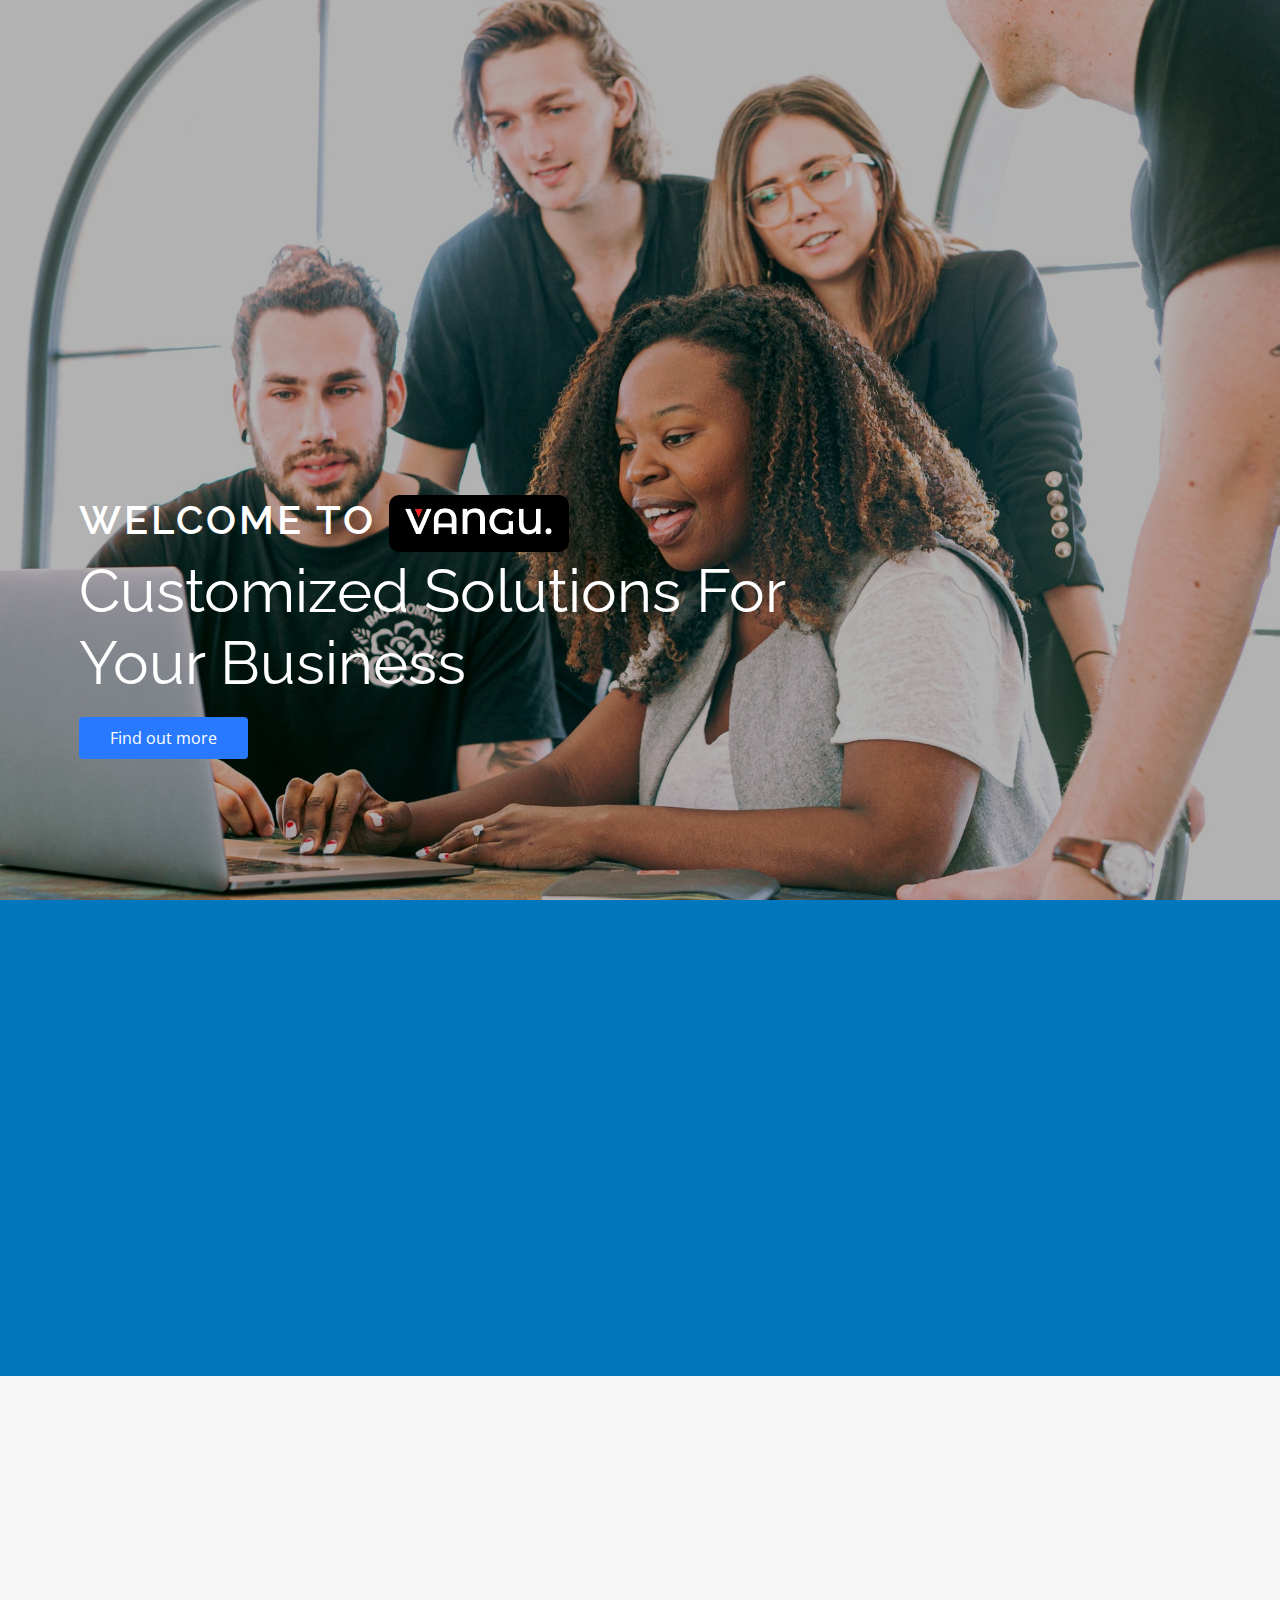
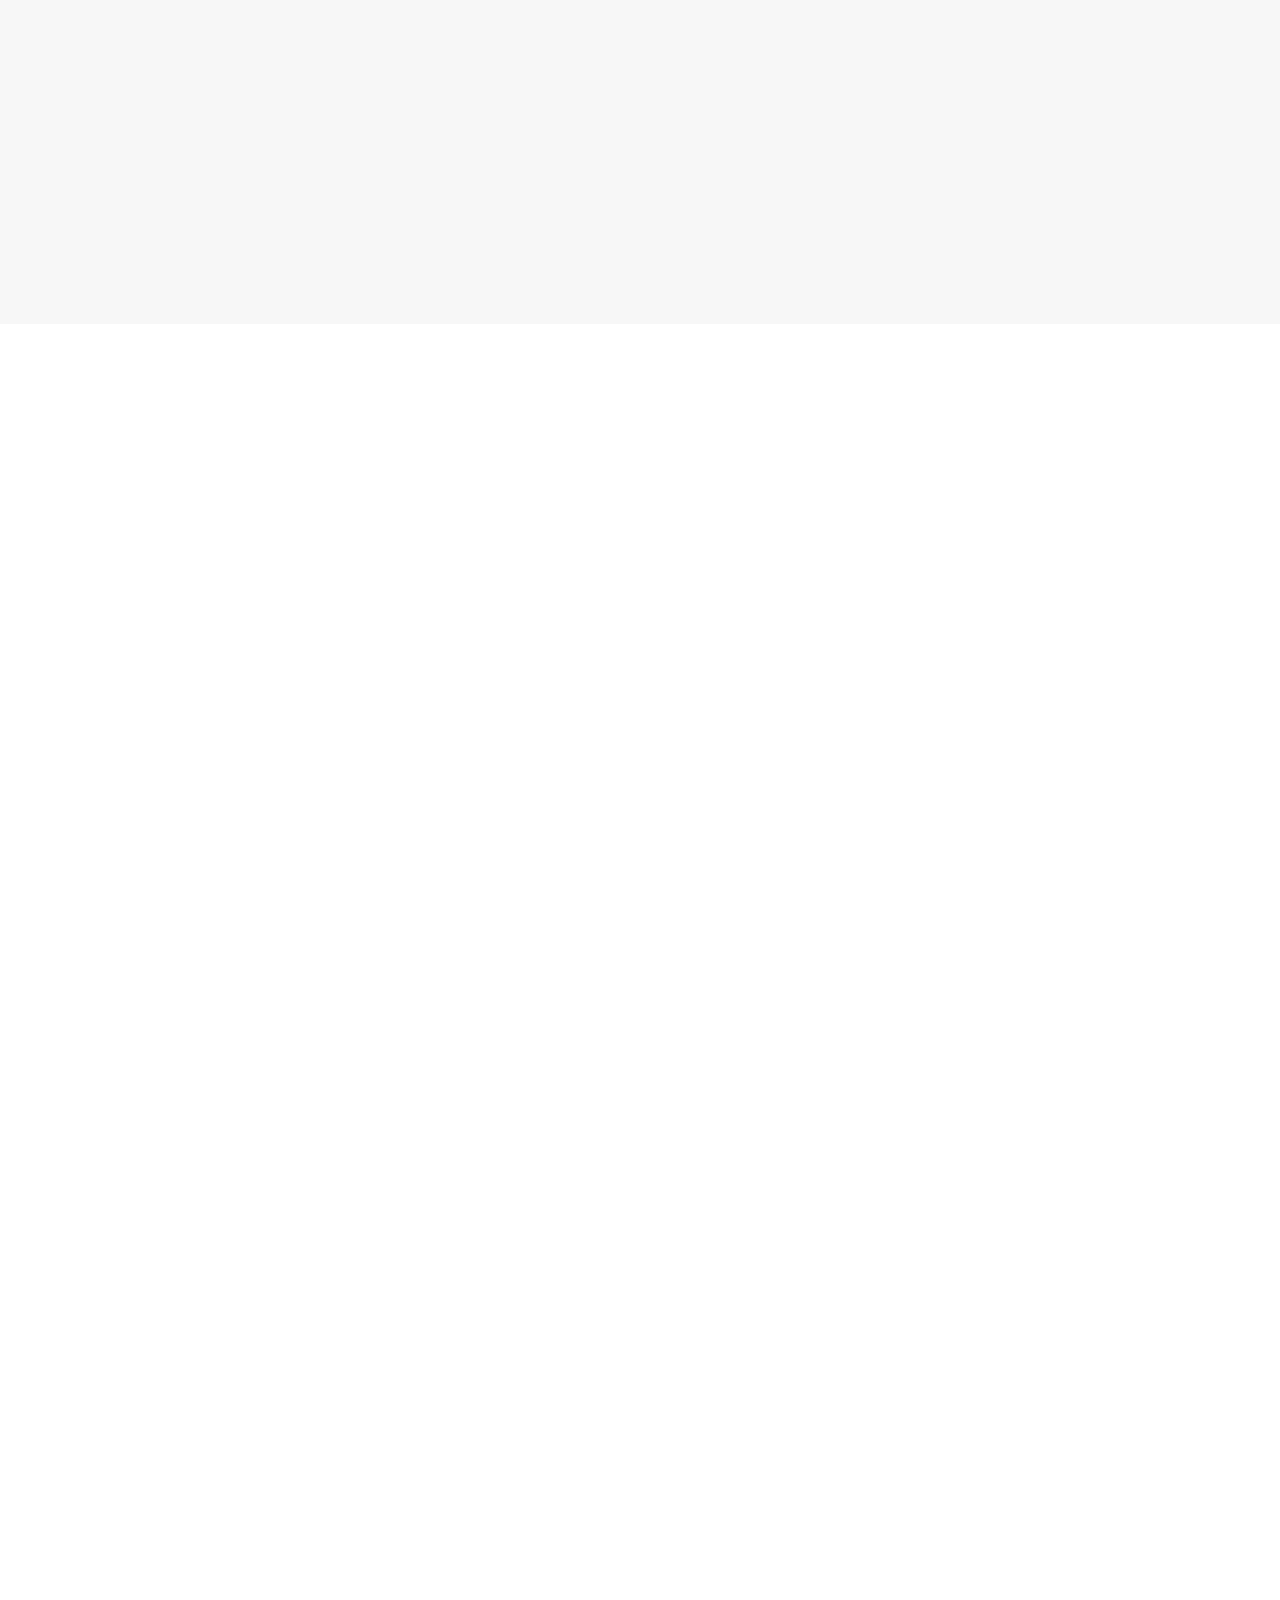
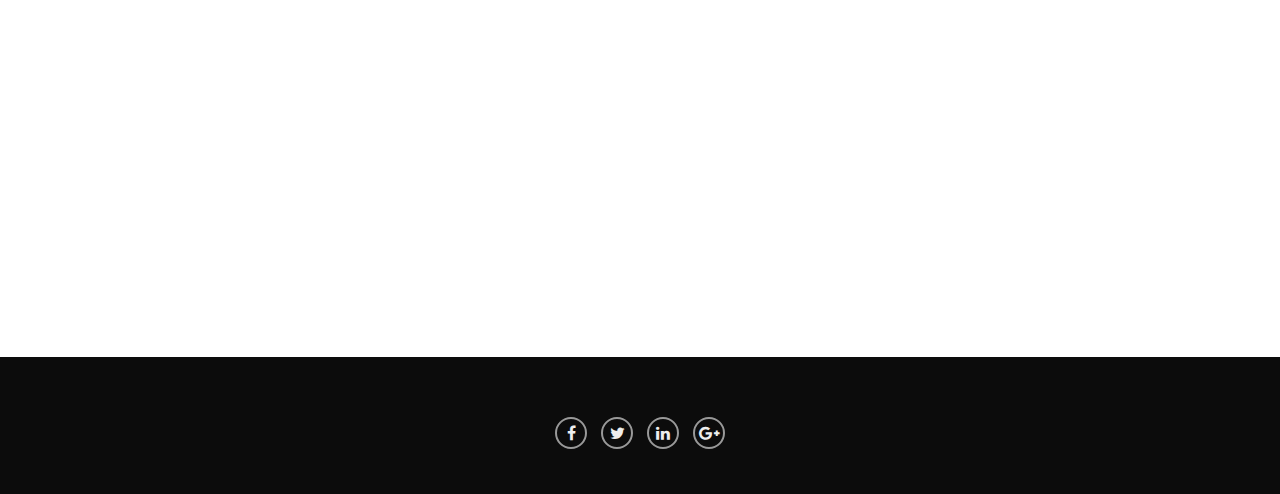
<file: landing/index.html>
<!DOCTYPE html>
<html lang="en" style="scroll-behavior: smooth;">

<head>
  <meta charset="UTF-8">
  <meta name="viewport" content="width=device-width, initial-scale=1.0">
  <meta http-equiv="X-UA-Compatible" content="ie=edge">

  <!-- Bootstrap 4 CSS -->
  <link rel="stylesheet" href="css/bootstrap.min.css">

  <!-- Fancybox CSS -->
  <link rel="stylesheet" href="plugins/jquery.fancybox.min.css">

  <!-- FontAwesome 4 CSS -->
  <link rel="stylesheet" href="https://cdnjs.cloudflare.com/ajax/libs/font-awesome/4.7.0/css/font-awesome.min.css">

  <!-- Animate CSS -->
  <link rel="stylesheet" href="plugins/animate.css">

  <!-- My Styles -->
  <link rel="stylesheet" href="css/landing-style.css">

  <!-- Fonts -->
  <link href="https://fonts.googleapis.com/css?family=Roboto+Condensed&display=swap" rel="stylesheet">

  <!-- Favicon -->
  <link rel="apple-touch-icon" sizes="57x57" href="icons/apple-icon-57x57.png">
  <link rel="apple-touch-icon" sizes="60x60" href="icons/apple-icon-60x60.png">
  <link rel="apple-touch-icon" sizes="72x72" href="icons/apple-icon-72x72.png">
  <link rel="apple-touch-icon" sizes="76x76" href="icons/apple-icon-76x76.png">
  <link rel="apple-touch-icon" sizes="114x114" href="icons/apple-icon-114x114.png">
  <link rel="apple-touch-icon" sizes="120x120" href="icons/apple-icon-120x120.png">
  <link rel="apple-touch-icon" sizes="144x144" href="icons/apple-icon-144x144.png">
  <link rel="apple-touch-icon" sizes="152x152" href="icons/apple-icon-152x152.png">
  <link rel="apple-touch-icon" sizes="180x180" href="icons/apple-icon-180x180.png">
  <link rel="icon" type="image/png" sizes="192x192" href="icons/android-icon-192x192.png">
  <link rel="icon" type="image/png" sizes="32x32" href="icons/favicon-32x32.png">
  <link rel="icon" type="image/png" sizes="96x96" href="icons/favicon-96x96.png">
  <link rel="icon" type="image/png" sizes="16x16" href="icons/favicon-16x16.png">
  <link rel="manifest" href="icons/manifest.json">
  <meta name="msapplication-TileColor" content="#ffffff">
  <meta name="msapplication-TileImage" content="/ms-icon-144x144.png">
  <meta name="theme-color" content="#ffffff">

  <title>VANGU. - Customized Solutions For Your Business </title>
</head>

<body>

  <!-- Landing1 - Welcome -->
  <section class="landing1" id="Home">
    <div class="imagen">
      <div class="container">
        <div class="row">
          <div class="col-sm-12 col-md-6 welcome wow fadeInLeft" data-wow-duration="1s">
            <h2>WELCOME TO <img src="images/logo-vangu.png" alt="logo marca" class="logo"></h2>
          </div>
          <div class="col-12 col-md-8 titulo wow fadeInLeft" data-wow-duration="1.5s">
            <h1 class="font-weight-normal">Customized Solutions For Your Business</h1>
            <a class="btn btn-slide" href="#About">Find out more </a>
          </div>
        </div>
      </div>
    </div>
  </section>

  <!-- Landing2 - What is VANGU. -->
  <section class="landing2" id="About">
    <div class="fondo">
      <div class="container">
        <div class="row justify-content-center text-center">
          <div class="col-sm-12 col-md-8">
            <h2 class="text-white wow fadeInUp">We are a SAP global company</h2>
            <p class="my-4 wow fadeInUp">We will provide solutions in SAP technology, promoting innovation and achieving
              profitable
              results to our customers.</p>
            <p>
              <a href="../sitio_informativo/portfolio.html" class="btn btn-primary wow fadeInUp"
                data-wow-delay="0.5s">SEE OUR WORK</a>
            </p>
          </div>
        </div>
      </div>
    </div>
  </section>

  <!-- Landing3 - Services -->
  <section class="landing3" id="Services">
    <div class="fondo2">
      <div class="container">
        <div class="row flex-column-reverse flex-md-row align-items-center">
          <div class="col-md-6">
            <div class="row">
              <div class="col-sm-12 col-md-4 wow rollIn" data-wow-delay="1s">
                <div class="feature-wrap"> <i class="fa fa-desktop"></i>
                  <h2>Web Development</h2>
                </div>
              </div>
              <div class="col-sm-12 col-md-4 wow rollIn" data-wow-delay="0.5s">
                <div class="feature-wrap"> <i class="fa fa-cogs"></i>
                  <h2>App Development</h2>
                </div>
              </div>
              <div class="col-sm-12 col-md-4 wow rollIn">
                <div class="feature-wrap"> <i class="fa fa-rocket"></i>
                  <h2>Brand &amp; Identity</h2>
                </div>
              </div>
            </div>
          </div>
          <div class="col-md-6">
            <div class="container text-center servicios wow fadeInUp">
              <h3>Some of our Services</h3>
              <p>Building clean and reliable software is our priority. We pay huge attention to details during the
                process of implementation.</p>
              <p>We are capable of Creating the most beautiful websites with delightful UI/UX</p>
              <a href="../sitio_informativo/services.html" class="btn btn-primary wow  flipInX" data-wow-delay="1s">ALL
                OUR SERVICES</a>
            </div>
          </div>
        </div>
      </div>
    </div>
  </section>

  <!-- Landing4 - Portfolio -->
  <section class="our-work" id="Portfolio">
    <div class="container wow fadeInUp">
      <div class="row">
        <div class="col-md-4">
          <div class="recent-work-wrap"> <img class="img-responsive" src="images/item1.jpg" alt="proyecto1">
            <div class="overlay">
              <div class="recent-work-inner">
                <a class="preview" href="images/fullitem1.jpg" title="" data-fancybox><i class="fa fa-search"></i>
                  View</a>
              </div>
            </div>
          </div>
        </div>
        <div class="col-md-4">
          <div class="recent-work-wrap"> <img class="img-responsive" src="images/item2.jpg" alt="proyecto2">
            <div class="overlay">
              <div class="recent-work-inner">
                <a class="preview" href="images/fullitem2.jpg" rel="" data-fancybox><i class="fa fa-search"></i>
                  View</a>
              </div>
            </div>
          </div>
        </div>
        <div class="col-md-4">
          <div class="recent-work-wrap"> <img class="img-responsive" src="images/item3.jpg" alt="proyecto3">
            <div class="overlay">
              <div class="recent-work-inner">
                <a class="preview" href="images/fullitem3.jpg" rel="" data-fancybox><i class="fa fa-search"></i>
                  View</a>
              </div>
            </div>
          </div>
        </div>
      </div>
      <div class="container">
        <div class="row justify-content-center pt-5">
          <a href="../sitio_informativo/portfolio.html" class="btn btn-primary wow flipInX" data-wow-delay="1s">VIEW ALL
            PROJECTS</a>
        </div>
      </div>
    </div>
  </section>

  <!-- Landing5 - Testimonials -->
  <section id="testimonials" class="service-item">
    <div class="container">
      <div class="center text-white wow fadeInUp">
        <h2 class="text-white">What Our Clients Says</h2>
        <p class="lead">"A business absolutely dedicated to service will only have to worry about profits. They'll be
          embarrassingly big."</p>
      </div>
      <div class="row justify-content-center wow fadeInUp" data-wow-delay="0.3s">
        <div class="col-md-12 col-md-offset-1">
          <div class="row testimonials">
            <div class="col-sm-4 col-md-4">
              <blockquote>
                <p class="clients-words">"It's very practical, easy to use, dynamic. It made it easy for us to take
                  turns."</p>
                <span class="clients-name">- Robert Theo, Sprite</span> <img class="rounded-circle img-thumbnail"
                  src="images/client1.jpg" alt="cliente-avatar1">
              </blockquote>
            </div>
            <div class="col-sm-4 col-md-4">
              <blockquote>
                <p class="clients-words">"It allowed us to centralize our administrative management, unifying all the
                  operations inherent to our daily work"</p>
                <span class="clients-name">- Lisa Anthem, Barber Club</span> <img class="rounded-circle img-thumbnail"
                  src="images/client2.jpg" alt="cliente-avatar2">
              </blockquote>
            </div>
            <div class="col-sm-4 col-md-4">
              <blockquote>
                <p class="clients-words">"It's really a super friendly system and it's an excellent control panel for my
                  classrooms! Super recommended! Thank you!"</p>
                <span class="clients-name">- John Doe, Company</span> <img class="rounded-circle img-thumbnail"
                  src="images/client3.jpg" alt="cliente-avatar3">
              </blockquote>
            </div>
          </div>
        </div>
      </div>
    </div>
  </section>

  <!-- Landing6(4) - Contact -->
  <section class="landing4" id="Contact">
    <div class="fondo3">
      <div class="container">
        <div class="row justify-content-center text-center">
          <div class="col-sm-12 col-md-8 wow fadeInUp">
            <h2>Let's Get In Touch!</h2>
            <p class="my-4">Ready to start your next project with us? Give us a call or send us an email and we will get
              back to you as soon as possible!</p>
            <p>
              <a href="../sitio_informativo/contact.html" class="btn btn-primary wow fadeInUp"
                data-wow-delay="0.5s">CONTACT US</a>
            </p>
          </div>
        </div>
      </div>
    </div>
  </section>

  <!-- Footer -->
  <footer>
    <section id="footer">
      <div class="container">
        <div class="row justify-content-center">
          <div class="col-sm-6">
            <div class="follow-us">
              <a class="fa fa-facebook social-icon" href="#"></a>
              <a class="fa fa-twitter social-icon" href="#"></a>
              <a class="fa fa-linkedin social-icon" href="#"></a>
              <a class="fa fa-google-plus social-icon" href="#"></a>
            </div>
          </div>
        </div>
      </div>
    </section>
  </footer>

</body>

<!-- JQuery 3.4.1 js -->
<script src="js/jquery-3.4.1.slim.min.js"></script>
<!-- Popper js -->
<script src="js/popper.min.js"></script>
<!-- Bootstrap 4 js -->
<script src="js/bootstrap.min.js"></script>
<!-- Fancybox js -->
<script src="plugins/jquery.fancybox.min.js"></script>
<!-- Wow js -->
<script src="js/wow.min.js"></script>
<!-- Wow js init-->
<script>
  new WOW().init();
</script>

</html>
</file>
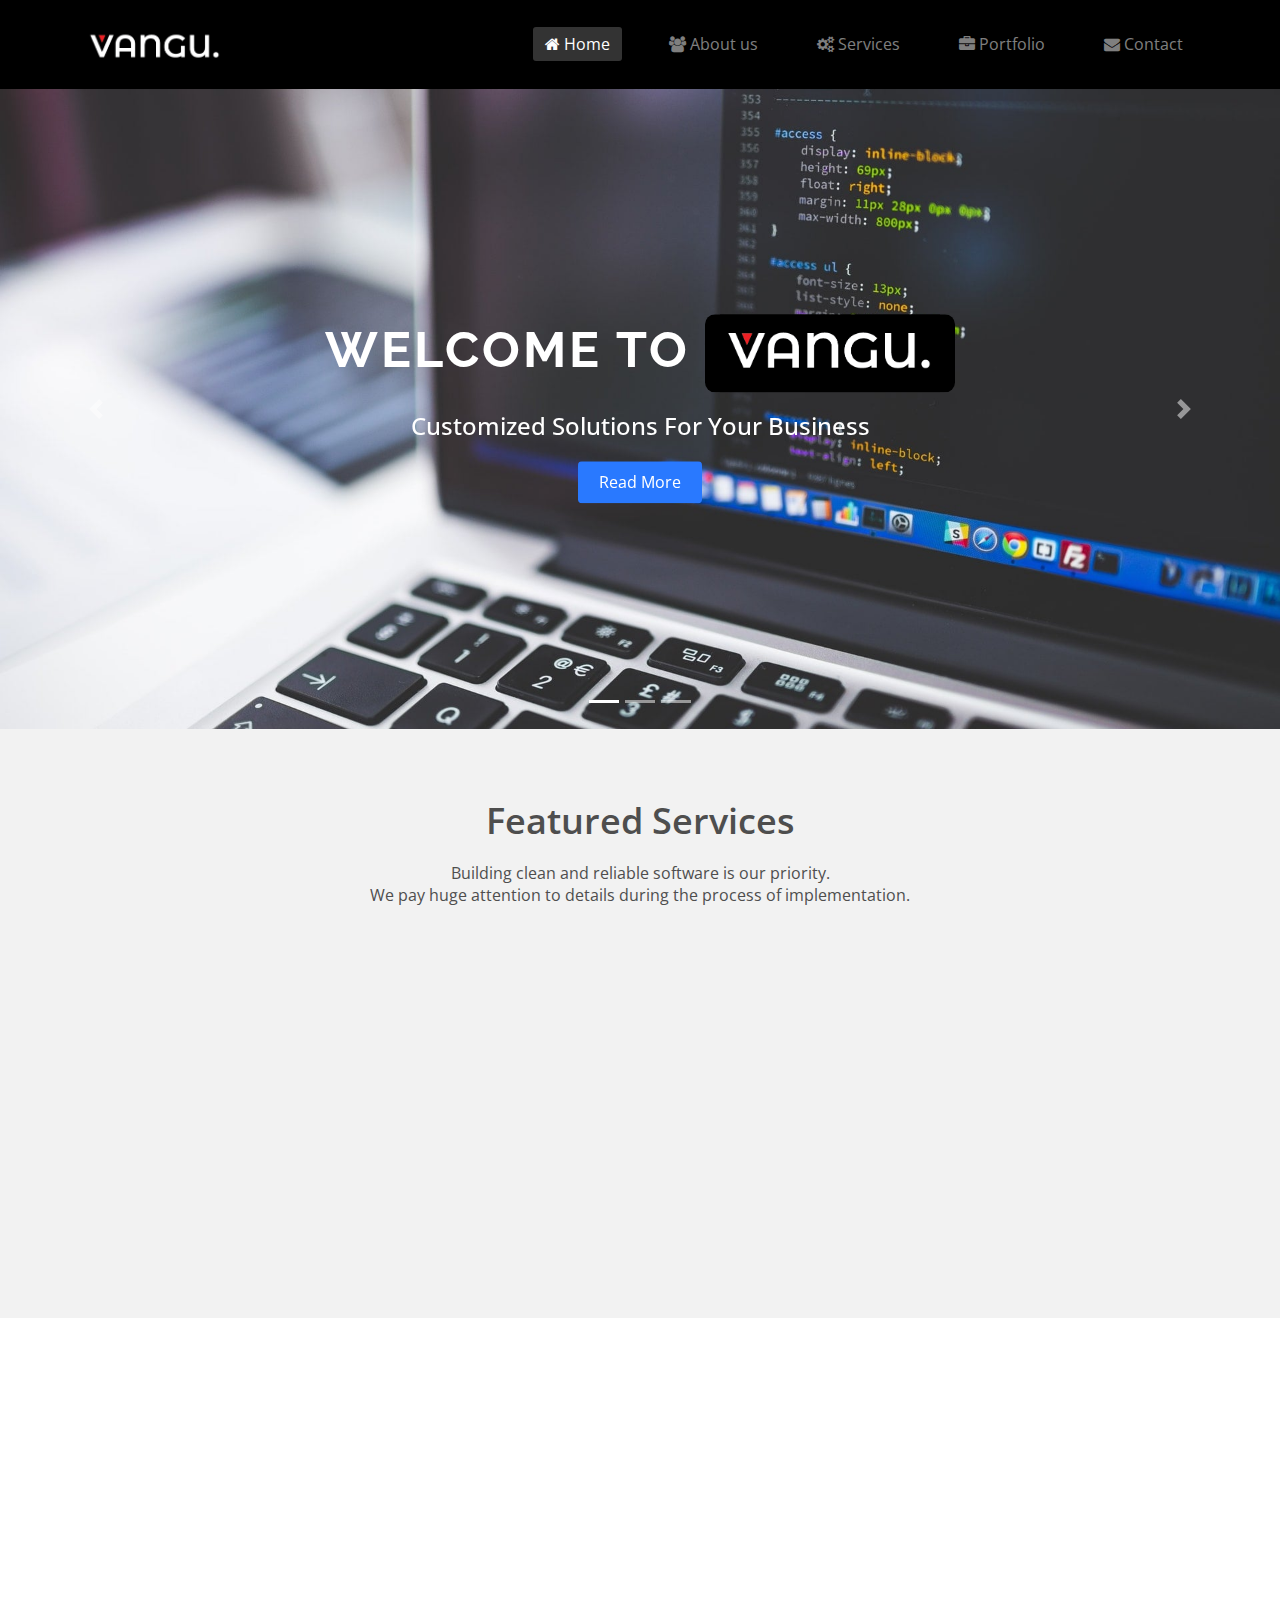
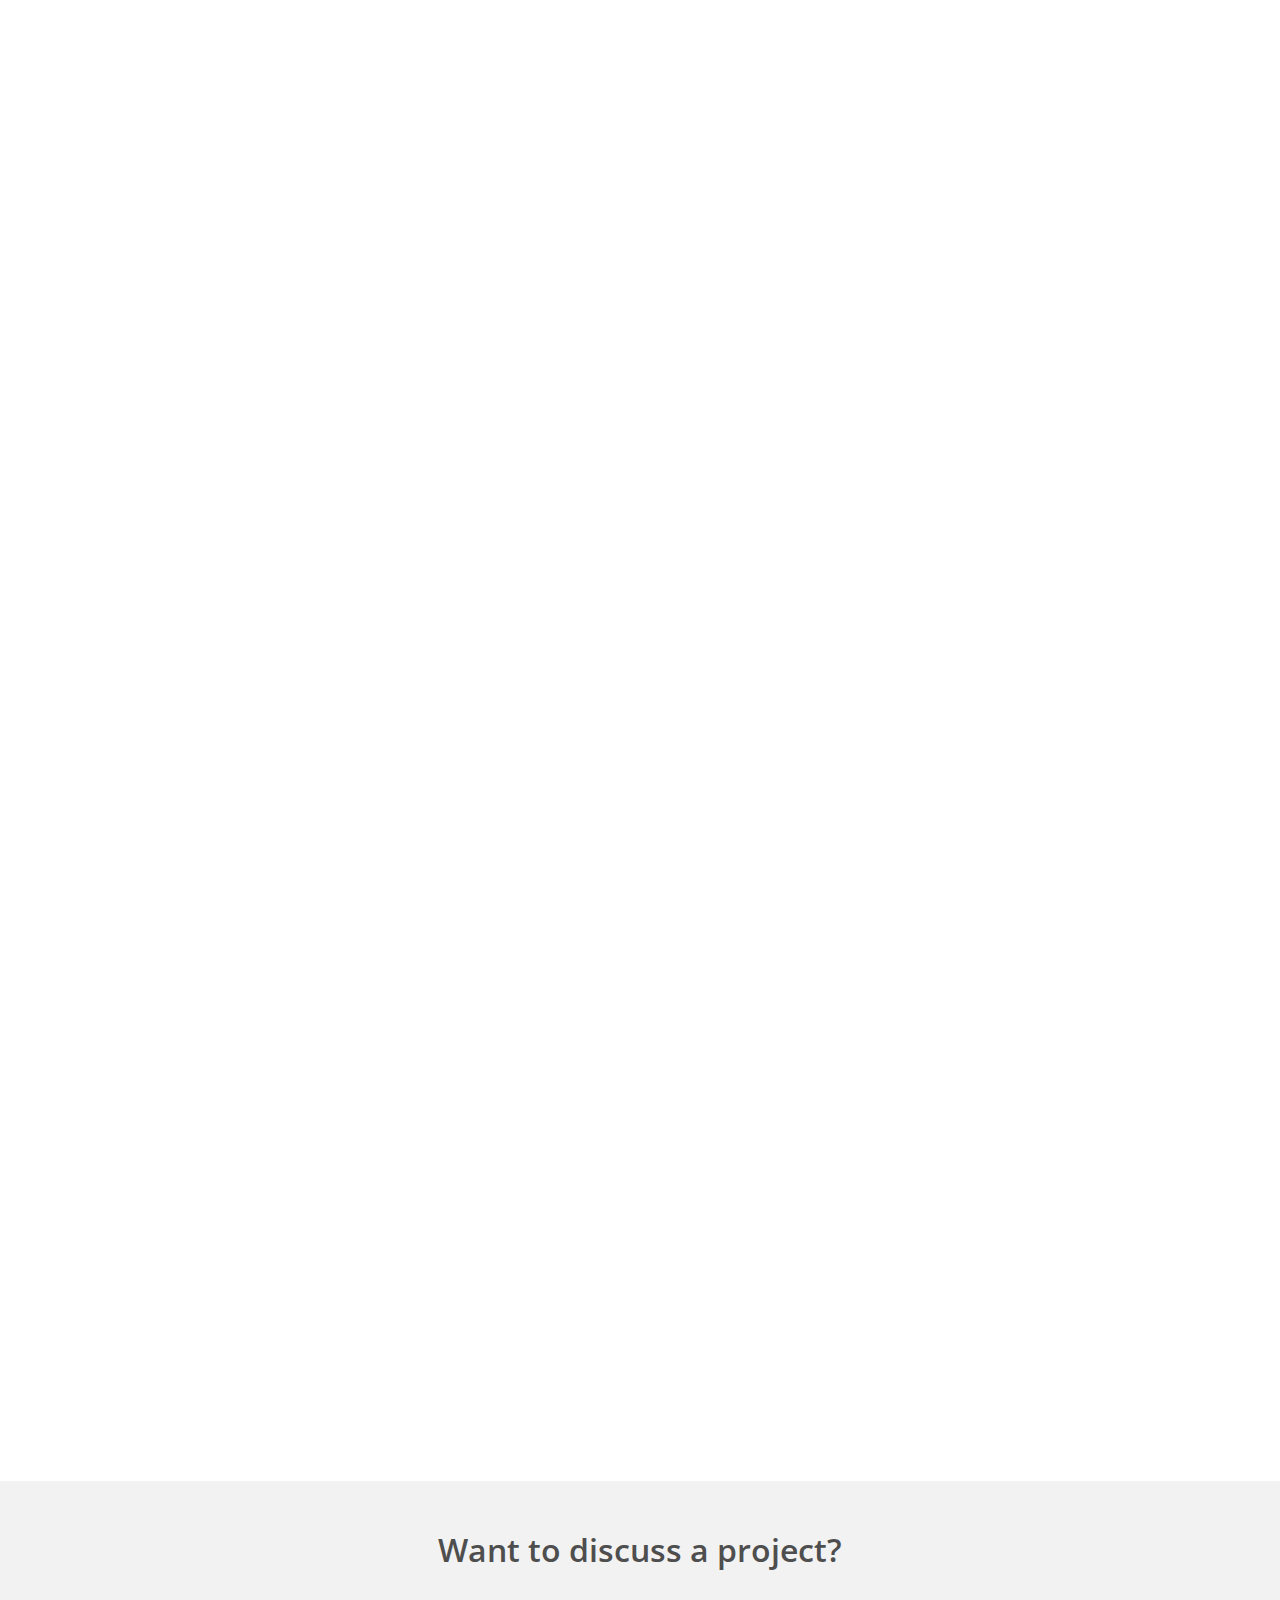
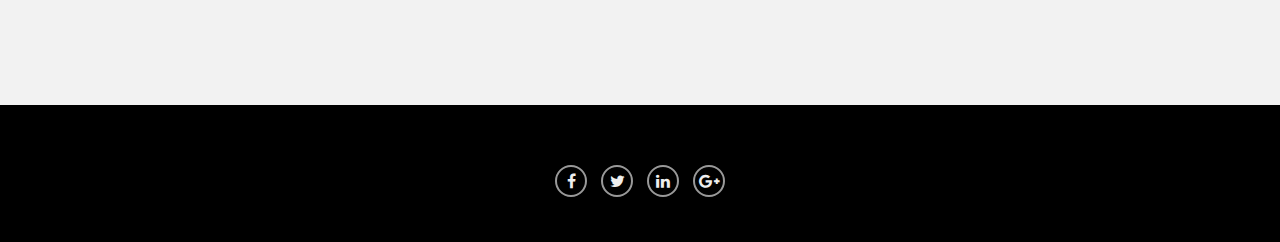
<file: sitio_informativo/index.html>
<!DOCTYPE html>
<html lang="en" style="scroll-behavior: smooth;">

<head>
  <meta charset="UTF-8">
  <meta name="viewport" content="width=device-width, initial-scale=1.0">
  <meta http-equiv="X-UA-Compatible" content="ie=edge">

  <!-- Bootstrap 4 CSS -->
  <link rel="stylesheet" href="css/bootstrap.min.css">

  <!-- Fancybox CSS -->
  <link rel="stylesheet" href="plugins/jquery.fancybox.min.css">

  <!-- FontAwesome 4 CSS -->
  <link rel="stylesheet" href="https://cdnjs.cloudflare.com/ajax/libs/font-awesome/4.7.0/css/font-awesome.min.css">

  <!-- Animate CSS -->
  <link rel="stylesheet" href="plugins/animate.css">

  <!-- My Styles -->
  <link rel="stylesheet" href="css/style.css">

  <!-- Fonts -->
  <link href="https://fonts.googleapis.com/css?family=Roboto+Condensed&display=swap" rel="stylesheet">

  <!-- Favicon -->
  <link rel="apple-touch-icon" sizes="57x57" href="icons/apple-icon-57x57.png">
  <link rel="apple-touch-icon" sizes="60x60" href="icons/apple-icon-60x60.png">
  <link rel="apple-touch-icon" sizes="72x72" href="icons/apple-icon-72x72.png">
  <link rel="apple-touch-icon" sizes="76x76" href="icons/apple-icon-76x76.png">
  <link rel="apple-touch-icon" sizes="114x114" href="icons/apple-icon-114x114.png">
  <link rel="apple-touch-icon" sizes="120x120" href="icons/apple-icon-120x120.png">
  <link rel="apple-touch-icon" sizes="144x144" href="icons/apple-icon-144x144.png">
  <link rel="apple-touch-icon" sizes="152x152" href="icons/apple-icon-152x152.png">
  <link rel="apple-touch-icon" sizes="180x180" href="icons/apple-icon-180x180.png">
  <link rel="icon" type="image/png" sizes="192x192" href="icons/android-icon-192x192.png">
  <link rel="icon" type="image/png" sizes="32x32" href="icons/favicon-32x32.png">
  <link rel="icon" type="image/png" sizes="96x96" href="icons/favicon-96x96.png">
  <link rel="icon" type="image/png" sizes="16x16" href="icons/favicon-16x16.png">
  <link rel="manifest" href="icons/manifest.json">
  <meta name="msapplication-TileColor" content="#ffffff">
  <meta name="msapplication-TileImage" content="/ms-icon-144x144.png">
  <meta name="theme-color" content="#ffffff">

  <title>VANGU. - Home</title>
</head>

<!-- Body -->
<body data-spy="scroll" data-target="#navbarResponsive">


  <!-- Navivation Bar -->
  <nav class="navbar navbar-expand-md navbar-dark navbar-inverse sticky-top bg-dark">
    <div class="container">
      <a href="index.html" class="navbar-brand">
        <img src="images/logo-vangu.png" alt="logo marca nav" class="logo pb-2">
      </a>
      <button class="navbar-toggler" type="button" data-toggle="collapse" data-target="#navbarResponsive">
        <span class="navbar-toggler-icon"></span>
      </button>
      <div class="collapse navbar-collapse" id="navbarResponsive">
        <ul class="nav navbar-nav ml-auto">
          <li class="nav-item active">
            <a href="index.html" class="nav-link"><i class="fa fa-home"></i> Home</a>
          </li>
          <li class="nav-item">
            <a href="about.html" class="nav-link"><i class="fa fa-users"></i> About us</a>
          </li>
          <li class="nav-item">
            <a href="services.html" class="nav-link"><i class="fa fa-cogs"></i> Services</a>
          </li>
          <li class="nav-item">
            <a href="portfolio.html" class="nav-link"><i class="fa fa-briefcase"></i> Portfolio</a>
          </li>
          <li class="nav-item">
            <a href="contact.html" class="nav-link"><i class="fa fa-envelope"></i> Contact</a>
          </li>
        </ul>
      </div>
    </div>

  </nav>

  <!-- Header -->
  <header id="VANGU">

    <div id="main-slider" class="carousel slide" data-ride="carousel">
      <ol class="carousel-indicators">
        <li data-target="#main-slider" data-slide-to="0" class="active"></li>
        <li data-target="#main-slider" data-slide-to="1"></li>
        <li data-target="#main-slider" data-slide-to="2"></li>
      </ol>
      <div class="carousel-inner">
        <div class="carousel-item active">
          <div class="imagen imagen1">
            <div class="carousel-caption d-md-block">
              <div class="container">
                <div class="row slide-margin">
                  <div class="col-sm-12 col-md-12">
                    <div class="carousel-content welcome wow fadeInUp">
                      <h1>WELCOME TO <img src="images/logo-vangu.png" alt="logo marca" class="logo"></h1>
                      <h2 class="text-white">Customized Solutions For Your Business</h2>
                      <a class="btn btn-slide wow fadeInUp" href="../sitio_informativo/about.html"
                        data-wow-delay="0.5s">Read More</a>
                    </div>
                  </div>
                </div>
              </div>
            </div>
          </div>
        </div>
        <div class="carousel-item">
          <div class="imagen imagen2">
            <div class="carousel-caption d-md-block">
              <div class="container">
                <div class="row slide-margin">
                  <div class="col-sm-12">
                    <div class="carousel-content welcome">
                      <h1>GET IN <span>TOUCH.</span></h1>
                      <h2 class="text-dark">Let's Connect, Let's Talk, Let's Build Something</h2>
                      <a class="btn-slide" href="../sitio_informativo/contact.html">Contact us</a>
                    </div>
                  </div>
                </div>
              </div>
            </div>
          </div>
        </div>
        <div class="carousel-item">
          <div class="imagen imagen3">
            <div class="carousel-caption d-md-block">
              <div class="container">
                <div class="row slide-margin">
                  <div class="col-sm-12">
                    <div class="carousel-content welcome">
                      <h1>OUR <span>CLIENTS.</span></h1>
                      <h2 class="text-white">Be part of us</h2>
                      <a class="btn-slide" href="#partner">View all</a>
                    </div>
                  </div>
                </div>
              </div>
            </div>
          </div>
        </div>
      </div>
      <a class="carousel-control-prev prev" href="#main-slider" role="button" data-slide="prev">
        <span class="carousel-control-prev-icon" aria-hidden="true"></span>
        <span class="sr-only">Previous</span>
      </a>
      <a class="carousel-control-next next" href="#main-slider" role="button" data-slide="next">
        <span class="carousel-control-next-icon" aria-hidden="true"></span>
        <span class="sr-only">Next</span>
      </a>
    </div>

  </header>


  <!-- Featured Services -->
  <section id="feature">
    <div class="container">
      <div class="center wow fadeInUp">
        <h2>Featured Services</h2>
        <p>Building clean and reliable software is our priority. <br> We pay huge attention to details during the
          process of implementation.</p>
      </div>
      <div class="row wow fadeInUp">
        <div class="col-sm-12 col-md-4 wow fadeInDown">
          <div class="feature-wrap"> <i class="fa fa-desktop"></i>
            <h2>Web Development</h2>
            <h3>We offer amazing Web Development support bringing visual concepts to life with code and making them
              usable for everyone.</h3>
          </div>
        </div>
        <div class="col-sm-12 col-md-4 wow fadeInDown" data-wow-delay="0.2s">
          <div class="feature-wrap"> <i class="fa fa-cogs"></i>
            <h2>App Development</h2>
            <h3>Not only Web Dev. but Apps too. We create applications for use on mobile devices such as tablets,
              smartphones and smart watches.</h3>
          </div>
        </div>
        <div class="col-sm-12 col-md-4 wow fadeInDown" data-wow-delay="0.5s">
          <div class="feature-wrap"> <i class="fa fa-rocket"></i>
            <h2>Brand &amp; Identity</h2>
            <h3>We are capable of Creating the most beautiful Logo. <br> We help businesses grow, and build enduring
              relationships with their communities. </h3>
          </div>
        </div>
      </div>
    </div>
  </section>


  <!-- Portfolio -->
  <section id="portfolio">
    <div class="container">
      <div class="center wow fadeInUp">
        <h2>Recent Works</h2>
      </div>
      <div class="row">
        <div class="col-sm-12 col-md-4 wow fadeInLeft" data-wow-duration="1.5s">
          <div class="recent-work-wrap"> <img class="img-responsive" src="images/item1.jpg" alt="proyecto1">
            <div class="overlay">
              <div class="recent-work-inner">
                <a class="preview" href="images/fullitem1.jpg" title="" data-fancybox>
                  Wireframe empresa<br>
                  <i class="fa fa-search"></i>
                  View
                </a>
              </div>
            </div>
          </div>
        </div>
        <div class="col-sm-12 col-md-4 wow fadeInLeft" data-wow-duration="1.5s">
          <div class="recent-work-wrap"> <img class="img-responsive" src="images/item2.jpg" alt="proyecto2">
            <div class="overlay">
              <div class="recent-work-inner">
                <a class="preview" href="images/fullitem2.jpg" rel="" data-fancybox>
                  Mockup Ipad<br>
                  <i class="fa fa-search"></i>
                  View</a>
              </div>
            </div>
          </div>
        </div>
        <div class="col-sm-12 col-md-4 wow fadeInLeft" data-wow-duration="1.5s">
          <div class="recent-work-wrap"> <img class="img-responsive" src="images/item3.jpg" alt="proyecto3">
            <div class="overlay">
              <div class="recent-work-inner">
                <a class="preview" href="images/fullitem3.jpg" rel="" data-fancybox>
                  Brand Logo<br>
                  <i class="fa fa-search"></i>
                  View</a>
              </div>
            </div>
          </div>
        </div>
        <div class="col-sm-12 col-md-4 wow fadeInRight" data-wow-duration="1.5s">
          <div class="recent-work-wrap"> <img class="img-responsive" src="images/item4.jpg" alt="proyecto4">
            <div class="overlay">
              <div class="recent-work-inner">
                <a class="preview" href="images/fullitem4.jpg" rel="" data-fancybox>
                  Mockup Web 1<br>
                  <i class="fa fa-search"></i>
                  View</a>
              </div>
            </div>
          </div>
        </div>
        <div class="col-sm-12 col-md-4 wow fadeInRight" data-wow-duration="1.5s">
          <div class="recent-work-wrap"> <img class="img-responsive" src="images/item5.jpg" alt="proyecto5">
            <div class="overlay">
              <div class="recent-work-inner">
                <a class="preview" href="images/fullitem5.jpg" rel="" data-fancybox>
                  Mockup Web 2<br>
                  <i class="fa fa-search"></i>
                  View</a>
              </div>
            </div>
          </div>
        </div>
        <div class="col-sm-12 col-md-4 wow fadeInRight" data-wow-duration="1.5s">
          <div class="recent-work-wrap"> <img class="img-responsive" src="images/item6.jpg" alt="proyecto6">
            <div class="overlay">
              <div class="recent-work-inner">
                <a class="preview" href="images/fullitem6.jpg" rel="" data-fancybox>
                  Mockup Web 3<br>
                  <i class="fa fa-search"></i>
                  View</a>
              </div>
            </div>
          </div>
        </div>
      </div>
    </div>
  </section>

  <!-- Facts Q&A -->
  <section id="middle">
    <div class="container">
      <div class="row">
        <div class="col-sm-12 col-md-6 some-facts pb-5 wow slideInLeft">
          <h3>Some Facts About Us</h3>
          <br>
          <div class="media align-items-center"> <i class="fa fa-smile-o pull-left fa-3x"></i>
            <div class="media-body">
              <h3 class="media-heading"> 120+ Happy Clients </h3>
            </div>
          </div>
          <div class="media align-items-center"> <i class="fa fa-check-square-o pull-left fa-3x"></i>
            <div class="media-body">
              <h3 class="media-heading"> 600+ Projects Completed </h3>
            </div>
          </div>
          <div class="media align-items-center"> <i class="fa fa-trophy pull-left fa-3x"></i>
            <div class="media-body">
              <h3 class="media-heading"> 25 Awards Won </h3>
            </div>
          </div>
        </div>

        <div class="col-sm-12 col-md-6 qna pb-5 wow slideInRight">
          <div class="accordion" id="accordionExample">
            <h3>Questions & Answer</h3>
            <br>
            <div class="card panel">
              <div class="card-header" id="headingOne">
                <h2 class="mb-0">
                  <button class="btn btn-link" type="button" data-toggle="collapse" data-target="#collapseOne"
                    aria-expanded="true" aria-controls="collapseOne">
                    <h4>
                      What is SAP?
                    </h4>
                  </button>
                </h2>
              </div>

              <div id="collapseOne" class="collapse show" aria-labelledby="headingOne" data-parent="#accordionExample">
                <div class="card-body" aria-expanded="true">
                  SAP stands for Systems, Applications, and Products in Data Processing (Anwendungen und Produkte in der
                  Datenverarbeitung in German). SAP was founded in 1972 in Walldorf, Germany and now has offices around
                  the world.
                </div>
              </div>
            </div>
            <div class="card panel">
              <div class="card-header" id="headingTwo">
                <h2 class="mb-0">
                  <button class="btn btn-link collapsed" type="button" data-toggle="collapse" data-target="#collapseTwo"
                    aria-expanded="false" aria-controls="collapseTwo">
                    <h4>
                      Customer Engagement
                    </h4>
                  </button>
                </h2>
              </div>
              <div id="collapseTwo" class="collapse" aria-labelledby="headingTwo" data-parent="#accordionExample">
                <div class="card-body">
                  At SAP, we listen closely to our customers. Their ideas and feedback help us improve our current
                  offerings and shape future software and services.
                </div>
              </div>
            </div>
            <div class="card panel">
              <div class="card-header" id="headingThree">
                <h2 class="mb-0">
                  <button class="btn btn-link collapsed" type="button" data-toggle="collapse"
                    data-target="#collapseThree" aria-expanded="false" aria-controls="collapseThree">
                    <h4>
                      What is SAP’s vision and mission?
                    </h4>
                  </button>
                </h2>
              </div>
              <div id="collapseThree" class="collapse" aria-labelledby="headingThree" data-parent="#accordionExample">
                <div class="card-body">
                  In the digital era, data is the “new currency” in an enterprise. Businesses that are able to harness
                  their data faster and more effectively will be the ones that succeed through disruption.
                </div>
              </div>
            </div>
            <div class="card panel">
              <div class="card-header" id="headingFour">
                <h2 class="mb-0">
                  <button class="btn btn-link collapsed" type="button" data-toggle="collapse"
                    data-target="#collapseFour" aria-expanded="false" aria-controls="collapseFour">
                    <h4>
                      What is your business outlook for 2019?
                    </h4>
                  </button>
                </h2>
              </div>
              <div id="collapseFour" class="collapse" aria-labelledby="headingFour" data-parent="#accordionExample">
                <div class="card-body">
                  SAP continues to expect:
                  <ul>
                    <li class="ml-5">Non-IFRS cloud revenue to be in a range of €6.7 − €7.0 billion at constant
                      currencies (2018: €5.03
                      billion), up 33% – 39% at constant currencies.</li><br>
                    <li class="ml-5">Non-IFRS cloud and software revenue to be in a range of €22.4 – €22.7 billion at
                      constant currencies
                      (2018: €20.66 billion), up 8.5% – 10% at constant currencies.</li><br>
                  </ul>
                </div>
              </div>
            </div>
          </div>
        </div>
      </div>
    </div>
  </section>

  <!-- Clients Partners -->
  <section id="partner">
    <div class="container">
      <div class="center wow fadeInUp">
        <h2>Our Awesome Clients</h2>
        <p class="lead">
          We try to provide the best solutions and services to companies and organizations with our awesome services. we
          offer our clients fast services and our awesome services‘s cost-effective.
        </p>
      </div>
      <div class="partners wow fadeInUp" data-wow-delay="0.5s">
        <ul>
          <li>
            <a href="#">
              <img src="images/partner1.png" alt="cliente1" class="img-responsive">
            </a>
          </li>
          <li>
            <a href="#">
              <img src="images/partner2.png" alt="cliente2" class="img-responsive">
            </a>
          </li>
          <li>
            <a href="#">
              <img src="images/partner3.png" alt="cliente3" class="img-responsive">
            </a>
          </li>
          <li>
            <a href="#">
              <img src="images/partner4.png" alt="cliente4" class="img-responsive">
            </a>
          </li>
          <li>
            <a href="#">
              <img src="images/partner5.png" alt="cliente5" class="img-responsive">
            </a>
          </li>
        </ul>
      </div>
    </div>
  </section>

  <!-- Contact us -->
  <section id="get-started">
    <div class="container">
      <div class="row">
        <div class="col-sm-12">
          <h2>Want to discuss a project?</h2>
          <a href="../sitio_informativo/contact.html" class="btn btn-primary mt-4 wow pulse">Contact us</a>
        </div>
      </div>
    </div>
  </section>

  <!-- Footer -->
  <footer>
    <section id="footer">
      <div class="container">
        <div class="row justify-content-center">
          <div class="col-sm-6">
            <div class="follow-us">
              <a class="fa fa-facebook social-icon" href="#"></a>
              <a class="fa fa-twitter social-icon" href="#"></a>
              <a class="fa fa-linkedin social-icon" href="#"></a>
              <a class="fa fa-google-plus social-icon" href="#"></a>
            </div>
          </div>
        </div>
      </div>
    </section>
  </footer>

  <!-- JQuery 3.4.1 js -->
  <script src="js/jquery-3.4.1.slim.min.js"></script>
  <!-- Popper js -->
  <script src="js/popper.min.js"></script>
  <!-- Bootstrap 4 js -->
  <script src="js/bootstrap.min.js"></script>
  <!-- Fancybox js -->
  <script src="plugins/jquery.fancybox.min.js"></script>
  <!-- Wow js -->
  <script src="js/wow.min.js"></script>
  <!-- Wow js init-->
  <script>
    new WOW().init();
  </script>
</body>

</html>
</file>
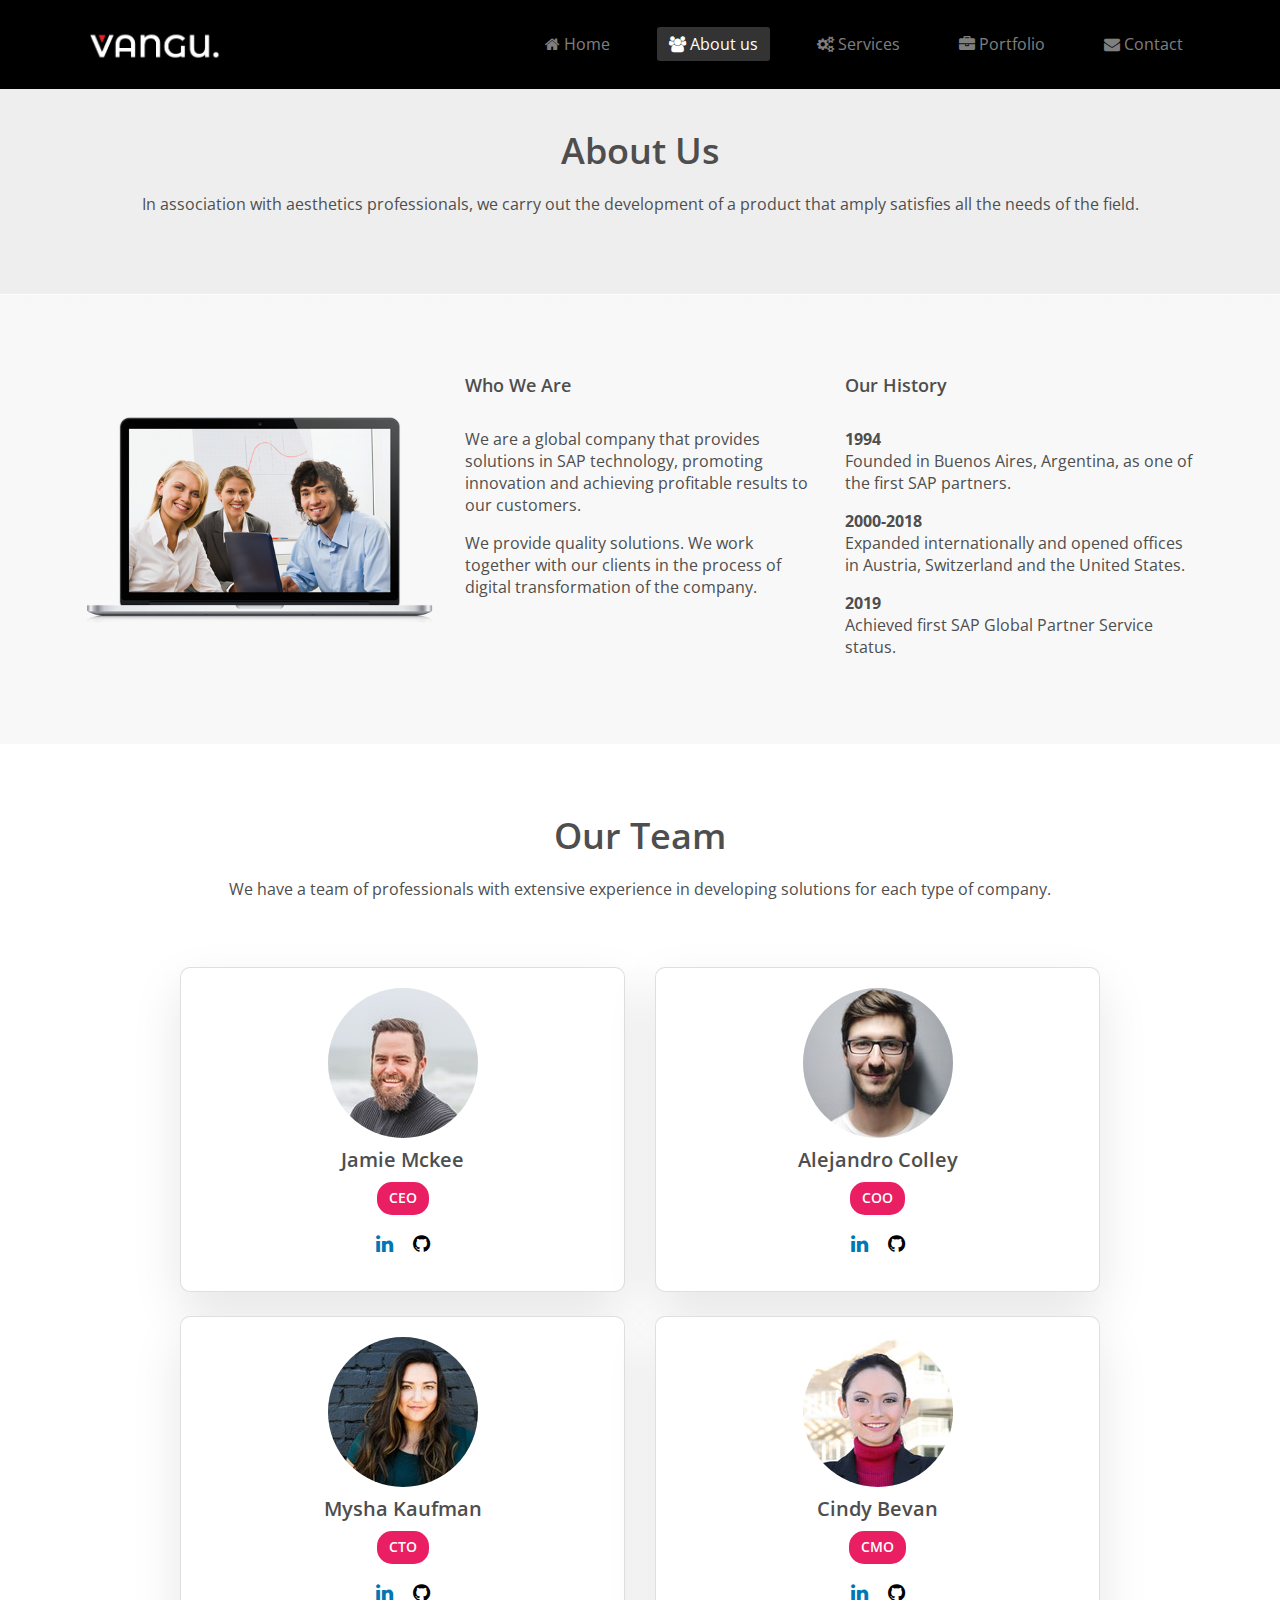
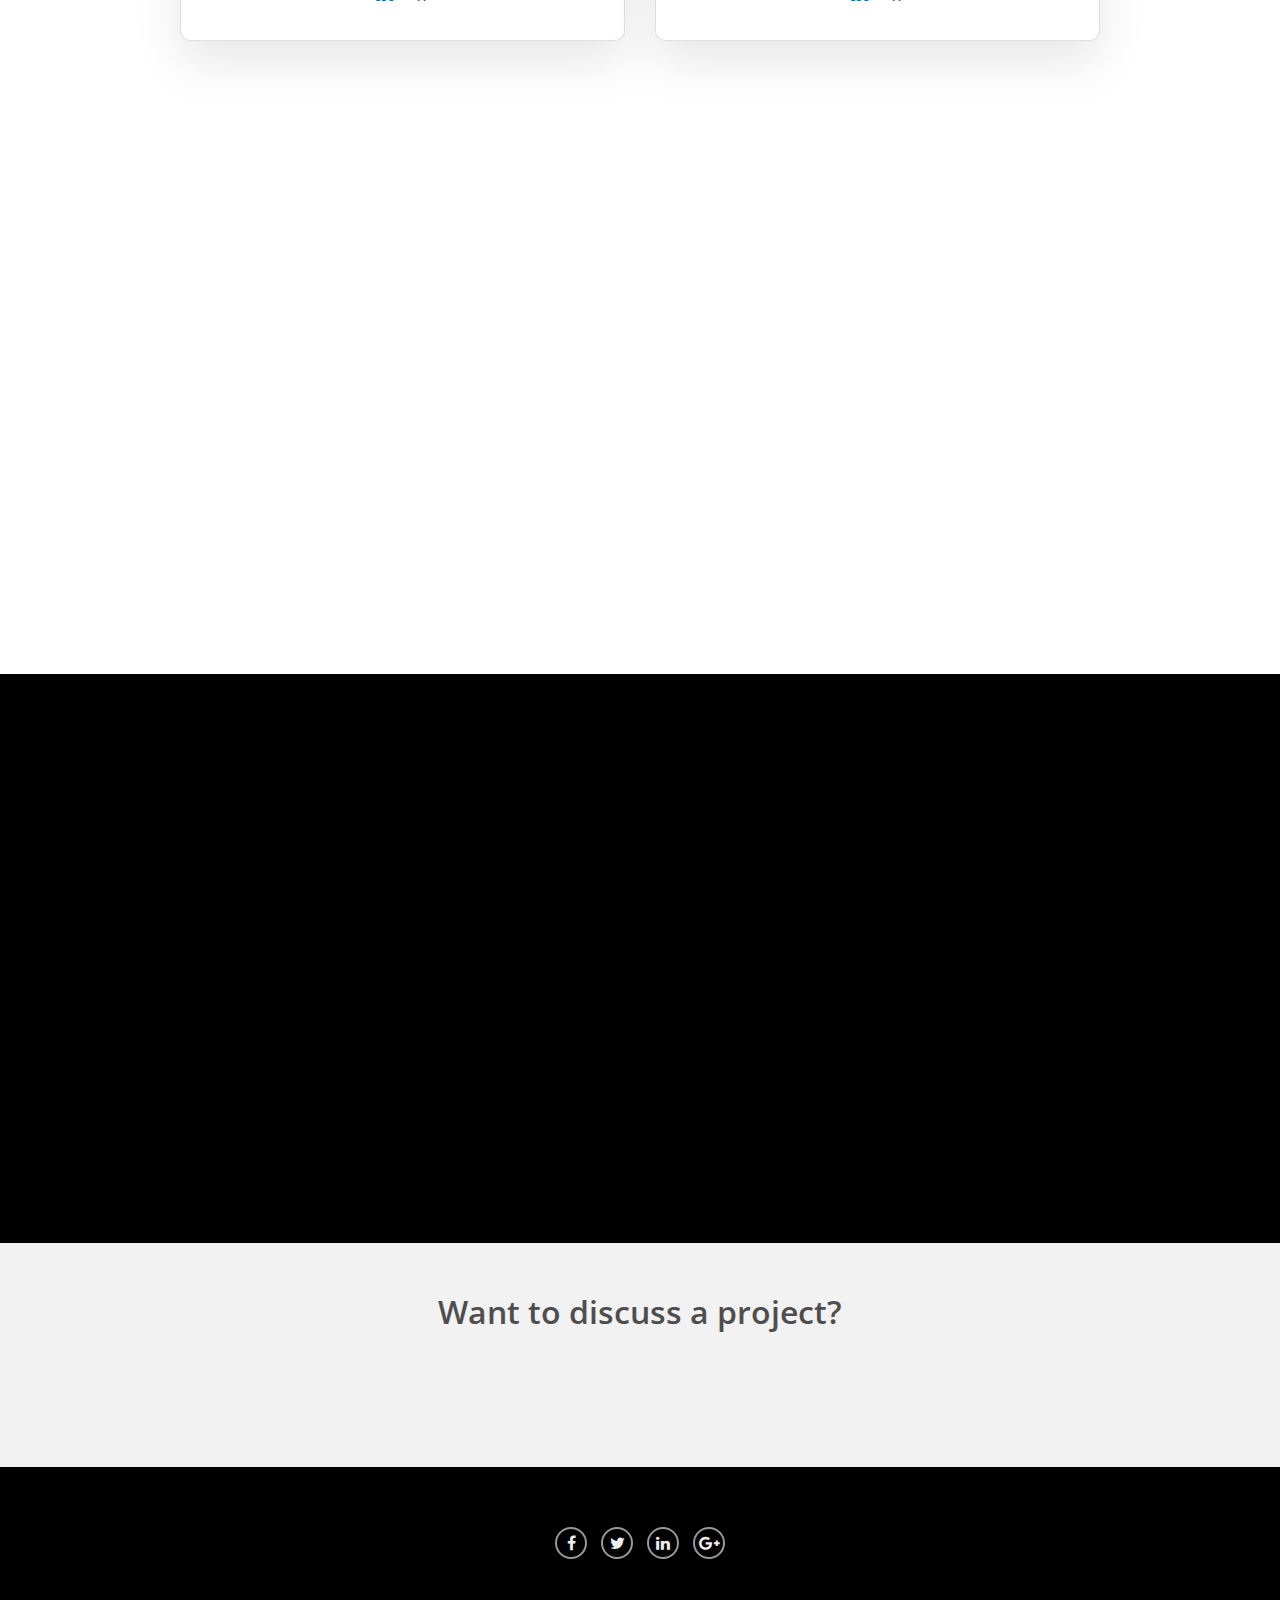
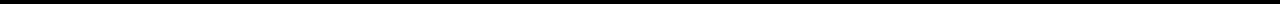
<file: sitio_informativo/about.html>
<!DOCTYPE html>
<html lang="en">

<head>
  <meta charset="UTF-8">
  <meta name="viewport" content="width=device-width, initial-scale=1.0">
  <meta http-equiv="X-UA-Compatible" content="ie=edge">

  <!-- Bootstrap 4 CSS -->
  <link rel="stylesheet" href="css/bootstrap.min.css">

  <!-- Fancybox CSS -->
  <link rel="stylesheet" href="plugins/jquery.fancybox.min.css">

  <!-- FontAwesome 4 CSS -->
  <link rel="stylesheet" href="https://cdnjs.cloudflare.com/ajax/libs/font-awesome/4.7.0/css/font-awesome.min.css">

  <!-- Animate CSS -->
  <link rel="stylesheet" href="plugins/animate.css">

  <!-- My Styles -->
  <link rel="stylesheet" href="css/style.css">

  <!-- Fonts -->
  <link href="https://fonts.googleapis.com/css?family=Roboto+Condensed&display=swap" rel="stylesheet">

  <!-- Favicon -->
  <link rel="apple-touch-icon" sizes="57x57" href="icons/apple-icon-57x57.png">
  <link rel="apple-touch-icon" sizes="60x60" href="icons/apple-icon-60x60.png">
  <link rel="apple-touch-icon" sizes="72x72" href="icons/apple-icon-72x72.png">
  <link rel="apple-touch-icon" sizes="76x76" href="icons/apple-icon-76x76.png">
  <link rel="apple-touch-icon" sizes="114x114" href="icons/apple-icon-114x114.png">
  <link rel="apple-touch-icon" sizes="120x120" href="icons/apple-icon-120x120.png">
  <link rel="apple-touch-icon" sizes="144x144" href="icons/apple-icon-144x144.png">
  <link rel="apple-touch-icon" sizes="152x152" href="icons/apple-icon-152x152.png">
  <link rel="apple-touch-icon" sizes="180x180" href="icons/apple-icon-180x180.png">
  <link rel="icon" type="image/png" sizes="192x192" href="icons/android-icon-192x192.png">
  <link rel="icon" type="image/png" sizes="32x32" href="icons/favicon-32x32.png">
  <link rel="icon" type="image/png" sizes="96x96" href="icons/favicon-96x96.png">
  <link rel="icon" type="image/png" sizes="16x16" href="icons/favicon-16x16.png">
  <link rel="manifest" href="icons/manifest.json">
  <meta name="msapplication-TileColor" content="#ffffff">
  <meta name="msapplication-TileImage" content="/ms-icon-144x144.png">
  <meta name="theme-color" content="#ffffff">

  <title>VANGU. - About us</title>
</head>

<body data-spy="scroll" data-target="#navbarResponsive">

  <!-- Navivation Bar -->
  <nav class="navbar navbar-expand-md navbar-dark navbar-inverse sticky-top bg-dark">

      <div class="container">
        <a href="index.html" class="navbar-brand">
          <img src="images/logo-vangu.png" alt="logo marca nav" class="logo pb-2">
        </a>
        <button class="navbar-toggler" type="button" data-toggle="collapse" data-target="#navbarResponsive">
          <span class="navbar-toggler-icon"></span>
        </button>
        <div class="collapse navbar-collapse" id="navbarResponsive">
          <ul class="nav navbar-nav ml-auto">
            <li class="nav-item">
              <a href="index.html" class="nav-link"><i class="fa fa-home"></i> Home</a>
            </li>
            <li class="nav-item active">
              <a href="about.html" class="nav-link"><i class="fa fa-users"></i> About us</a>
            </li>
            <li class="nav-item">
              <a href="services.html" class="nav-link"><i class="fa fa-cogs"></i> Services</a>
            </li>
            <li class="nav-item">
              <a href="portfolio.html" class="nav-link "><i class="fa fa-briefcase"></i> Portfolio</a>
            </li>
            <li class="nav-item">
              <a href="contact.html" class="nav-link"><i class="fa fa-envelope"></i> Contact</a>
            </li>
          </ul>
        </div>
      </div>
  
    </nav>

  <header id="inner-page" class="sobre-nosotros">
    <div class="container ">
      <div class="center">
        <h2>About Us</h2>
        <p class="lead">In association with aesthetics professionals, we carry out the development of a product that
          amply satisfies all the needs of the field.</p>
      </div>
      <div class="about-us">
        <div class="row">
          <div class="col-sm-12 col-md-4">
            <img src="images/about.png" class="img-responsive" alt="computadora lado izq">
          </div>
          <div class="col-sm-12 col-md-4">
            <h3>Who We Are</h3>
            <p>We are a global company that provides solutions in SAP technology, promoting innovation and achieving
              profitable results to our customers.</p>
            <p>We provide quality solutions. We work together with our clients in the process of digital transformation
              of the company.</p>
          </div>
          <div class="col-sm-12 col-md-4">
            <h3>Our History</h3>
            <p><strong>1994</strong><br>
              Founded in Buenos Aires, Argentina, as one of the first SAP partners.</p>
            <p><strong>2000-2018</strong><br>
              Expanded internationally and opened offices in Austria, Switzerland and the United States.</p>
            <p><strong>2019</strong><br>
              Achieved first SAP Global Partner Service status.</p>
          </div>
        </div>
      </div>
    </div>
  </header>

  <section class="our-team">
    <div class="container">
      <div class="center">
        <h2>Our Team</h2>
        <p class="lead">We have a team of professionals with extensive experience in developing solutions for each type
          of company.</p>
      </div>
      <div class="row justify-content-center">
        <div class="col-10 col-md-5 pb-4">

          <div class="card carta">
            <div class="box">
              <div class="img">
                <img src="images/team1.jpg" alt="equipo1">
              </div>
              <h2>Jamie Mckee</h2>
              <h2><span>CEO</span></h2>
              <span class="row justify-content-center pt-2">
                <ul class="d-inline-flex">
                  <li>
                    <a href=""><i class="fa fa-linkedin" aria-hidden="true"></i></a>
                  </li>
                  <li>
                    <a href=""><i class="fa fa-github" aria-hidden="true"></i></a>
                  </li>
                </ul>
              </span>
            </div>
          </div>

        </div>
        <div class="col-10 col-md-5 pb-4">

          <div class="card carta">
            <div class="box">
              <div class="img">
                <img src="images/team2.jpg" alt="equipo2">
              </div>
              <h2>Alejandro Colley</h2>
              <h2><span>COO</span></h2>
              <span class="row justify-content-center pt-2">
                <ul class="d-inline-flex">
                  <li>
                    <a href=""><i class="fa fa-linkedin" aria-hidden="true"></i></a>
                  </li>
                  <li>
                    <a href=""><i class="fa fa-github" aria-hidden="true"></i></a>
                  </li>
                </ul>
              </span>
            </div>
          </div>

        </div>
        <div class="col-10 col-md-5 pb-4">

          <div class="card carta">
            <div class="box">
              <div class="img">
                <img src="images/team3.jpg" alt="equipo3">
              </div>
              <h2>Mysha Kaufman</h2>
              <h2><span>CTO</span></h2>
              <span class="row justify-content-center pt-2">
                <ul class="d-inline-flex">
                  <li>
                    <a href=""><i class="fa fa-linkedin" aria-hidden="true"></i></a>
                  </li>
                  <li>
                    <a href=""><i class="fa fa-github" aria-hidden="true"></i></a>
                  </li>
                </ul>
              </span>
            </div>
          </div>

        </div>
        <div class="col-10 col-md-5 pb-4">

          <div class="card carta">
            <div class="box">
              <div class="img">
                <img src="images/team4.jpg" alt="equipo4">
              </div>
              <h2>Cindy Bevan</h2>
              <h2><span>CMO</span></h2>
              <span class="row justify-content-center pt-2">
                <ul class="d-inline-flex">
                  <li>
                    <a href=""><i class="fa fa-linkedin" aria-hidden="true"></i></a>
                  </li>
                  <li>
                    <a href=""><i class="fa fa-github" aria-hidden="true"></i></a>
                  </li>
                </ul>
              </span>
            </div>
          </div>

        </div>

      </div>
    </div>
  </section>



  <section id="middle">
    <div class="container">
      <div class="row">
        <div class="col-sm-12 col-md-6 pb-5 wow fadeInUp">
          <h3>Some Facts About Us</h3>
          <br>
          <div class="media align-items-center"> <i class="fa fa-smile-o pull-left fa-3x"></i>
            <div class="media-body">
              <h3 class="media-heading"> 120+ Happy Clients </h3>
            </div>
          </div>
          <div class="media align-items-center"> <i class="fa fa-check-square-o pull-left fa-3x"></i>
            <div class="media-body">
              <h3 class="media-heading"> 600+ Projects Completed </h3>
            </div>
          </div>
          <div class="media align-items-center"> <i class="fa fa-trophy pull-left fa-3x"></i>
            <div class="media-body">
              <h3 class="media-heading"> 25 Awards Won </h3>
            </div>
          </div>
        </div>

        <div class="col-sm-12 col-md-6 pb-4 wow fadeInUp">
          <div class="accordion" id="accordionExample">
            <h3>Questions & Answer</h3>
            <br>
            <div class="card panel">
              <div class="card-header" id="headingOne">
                <h2 class="mb-0">
                  <button class="btn btn-link" type="button" data-toggle="collapse" data-target="#collapseOne"
                    aria-expanded="true" aria-controls="collapseOne">
                    <h4>
                      What is SAP?
                    </h4>
                  </button>
                </h2>
              </div>

              <div id="collapseOne" class="collapse show" aria-labelledby="headingOne" data-parent="#accordionExample">
                <div class="card-body" aria-expanded="true">
                  SAP stands for Systems, Applications, and Products in Data Processing (Anwendungen und Produkte in der
                  Datenverarbeitung in German). SAP was founded in 1972 in Walldorf, Germany and now has offices around
                  the world.
                </div>
              </div>
            </div>
            <div class="card panel">
              <div class="card-header" id="headingTwo">
                <h2 class="mb-0">
                  <button class="btn btn-link collapsed" type="button" data-toggle="collapse" data-target="#collapseTwo"
                    aria-expanded="false" aria-controls="collapseTwo">
                    <h4>
                      Customer Engagement
                    </h4>
                  </button>
                </h2>
              </div>
              <div id="collapseTwo" class="collapse" aria-labelledby="headingTwo" data-parent="#accordionExample">
                <div class="card-body">
                  At SAP, we listen closely to our customers. Their ideas and feedback help us improve our current
                  offerings and shape future software and services.
                </div>
              </div>
            </div>
            <div class="card panel">
              <div class="card-header" id="headingThree">
                <h2 class="mb-0">
                  <button class="btn btn-link collapsed" type="button" data-toggle="collapse"
                    data-target="#collapseThree" aria-expanded="false" aria-controls="collapseThree">
                    <h4>
                      What is SAP’s vision and mission?
                    </h4>
                  </button>
                </h2>
              </div>
              <div id="collapseThree" class="collapse" aria-labelledby="headingThree" data-parent="#accordionExample">
                <div class="card-body">
                  In the digital era, data is the “new currency” in an enterprise. Businesses that are able to harness
                  their data faster and more effectively will be the ones that succeed through disruption.
                </div>
              </div>
            </div>
            <div class="card panel">
              <div class="card-header" id="headingFour">
                <h2 class="mb-0">
                  <button class="btn btn-link collapsed" type="button" data-toggle="collapse"
                    data-target="#collapseFour" aria-expanded="false" aria-controls="collapseFour">
                    <h4>
                      What is your business outlook for 2019?
                    </h4>
                  </button>
                </h2>
              </div>
              <div id="collapseFour" class="collapse" aria-labelledby="headingFour" data-parent="#accordionExample">
                <div class="card-body">
                  SAP continues to expect:
                  <ul>
                    <li class="ml-5">Non-IFRS cloud revenue to be in a range of €6.7 − €7.0 billion at constant
                      currencies (2018: €5.03
                      billion), up 33% – 39% at constant currencies.</li><br>
                    <li class="ml-5">Non-IFRS cloud and software revenue to be in a range of €22.4 – €22.7 billion at
                      constant currencies
                      (2018: €20.66 billion), up 8.5% – 10% at constant currencies.</li><br>
                  </ul>
                </div>
              </div>
            </div>
          </div>
        </div>
      </div>
    </div>
  </section>

  <section id="testimonials" class="service-item">
    <div class="container">
      <div class="center text-white wow fadeInUp">
        <h2 class="text-white">What Our Clients Says</h2>
        <p class="lead">"A business absolutely dedicated to service will only have to worry about profits. They'll be
          embarrassingly big."</p>
      </div>
      <div class="row justify-content-center wow fadeInUp" data-wow-delay="0.3s">
        <div class="col-md-10 col-md-offset-1">
          <div class="row testimonials">
            <div class="col-sm-4">
              <blockquote>
                <p class="clients-words">"It's very practical, easy to use, dynamic. It made it easy for us to take
                  turns."</p>
                <span class="clients-name">- Robert Theo, Sprite</span> <img class="rounded-circle img-thumbnail"
                  src="images/client1.jpg" alt="cliente1">
              </blockquote>
            </div>
            <div class="col-sm-4">
              <blockquote>
                <p class="clients-words">"It allowed us to centralize our administrative management, unifying all the
                  operations inherent to our daily work"</p>
                <span class="clients-name">- Lisa Anthem, Barber Club</span> <img class="rounded-circle img-thumbnail"
                  src="images/client2.jpg" alt="cliente2">
              </blockquote>
            </div>
            <div class="col-sm-4">
              <blockquote>
                <p class="clients-words">"It's really a super friendly system and it's an excellent control panel for my
                  classrooms! Super recommended! Thank you!"</p>
                <span class="clients-name">- John Doe, Company</span> <img class="rounded-circle img-thumbnail"
                  src="images/client3.jpg" alt="cliente3">
              </blockquote>
            </div>
          </div>
        </div>
      </div>
    </div>
  </section>

  <section id="get-started">
    <div class="container">
      <div class="row">
        <div class="col-sm-12">
          <h2>Want to discuss a project?</h2>
          <a href="contact.html" class="btn btn-primary mt-4 wow pulse">Contact us</a>
        </div>
      </div>
    </div>
  </section>

  <section id="footer">
    <div class="container">
      <div class="row justify-content-center">
        <div class="col-sm-6">
          <div class="follow-us">
            <a class="fa fa-facebook social-icon" href="#"></a>
            <a class="fa fa-twitter social-icon" href="#"></a>
            <a class="fa fa-linkedin social-icon" href="#"></a>
            <a class="fa fa-google-plus social-icon" href="#"></a>
          </div>
        </div>
      </div>
    </div>
  </section>

  <!-- JQuery 3.4.1 js -->
  <script src="js/jquery-3.4.1.slim.min.js"></script>
  <!-- Popper js -->
  <script src="js/popper.min.js"></script>
  <!-- Bootstrap 4 js -->
  <script src="js/bootstrap.min.js"></script>
  <!-- Fancybox js -->
  <script src="plugins/jquery.fancybox.min.js"></script>
  <!-- Wow js -->
  <script src="js/wow.min.js"></script>
  <!-- Wow js init-->
  <script>
    new WOW().init();
  </script>

</body>

</html>
</file>
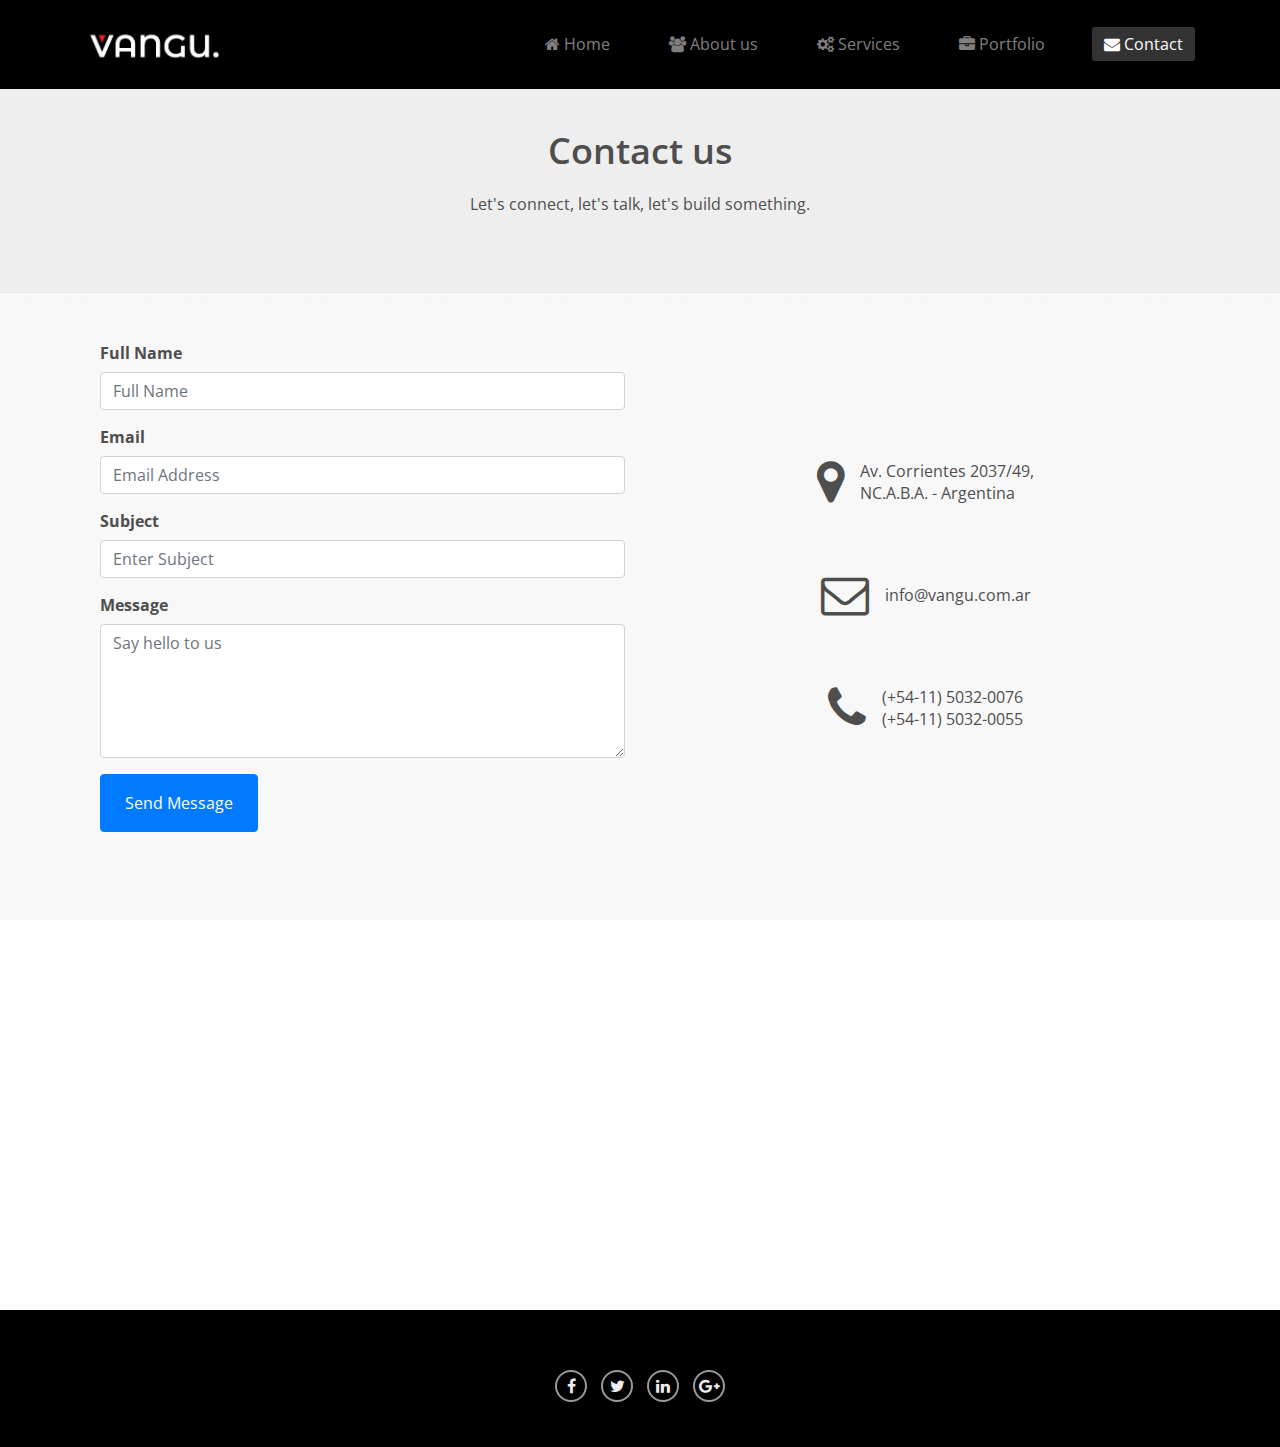
<file: sitio_informativo/contact.html>
<!DOCTYPE html>
<html lang="en">

<head>
  <meta charset="UTF-8">
  <meta name="viewport" content="width=device-width, initial-scale=1.0">
  <meta http-equiv="X-UA-Compatible" content="ie=edge">

  <!-- Bootstrap 4 CSS -->
  <link rel="stylesheet" href="css/bootstrap.min.css">

  <!-- Fancybox CSS -->
  <link rel="stylesheet" href="plugins/jquery.fancybox.min.css">

  <!-- FontAwesome 4 CSS -->
  <link rel="stylesheet" href="https://cdnjs.cloudflare.com/ajax/libs/font-awesome/4.7.0/css/font-awesome.min.css">

  <!-- Animate CSS -->
  <link rel="stylesheet" href="plugins/animate.css">

  <!-- My Styles -->
  <link rel="stylesheet" href="css/style.css">

  <!-- Fonts -->
  <link href="https://fonts.googleapis.com/css?family=Roboto+Condensed&display=swap" rel="stylesheet">

  <!-- Favicon -->
  <link rel="apple-touch-icon" sizes="57x57" href="icons/apple-icon-57x57.png">
  <link rel="apple-touch-icon" sizes="60x60" href="icons/apple-icon-60x60.png">
  <link rel="apple-touch-icon" sizes="72x72" href="icons/apple-icon-72x72.png">
  <link rel="apple-touch-icon" sizes="76x76" href="icons/apple-icon-76x76.png">
  <link rel="apple-touch-icon" sizes="114x114" href="icons/apple-icon-114x114.png">
  <link rel="apple-touch-icon" sizes="120x120" href="icons/apple-icon-120x120.png">
  <link rel="apple-touch-icon" sizes="144x144" href="icons/apple-icon-144x144.png">
  <link rel="apple-touch-icon" sizes="152x152" href="icons/apple-icon-152x152.png">
  <link rel="apple-touch-icon" sizes="180x180" href="icons/apple-icon-180x180.png">
  <link rel="icon" type="image/png" sizes="192x192" href="icons/android-icon-192x192.png">
  <link rel="icon" type="image/png" sizes="32x32" href="icons/favicon-32x32.png">
  <link rel="icon" type="image/png" sizes="96x96" href="icons/favicon-96x96.png">
  <link rel="icon" type="image/png" sizes="16x16" href="icons/favicon-16x16.png">
  <link rel="manifest" href="icons/manifest.json">
  <meta name="msapplication-TileColor" content="#ffffff">
  <meta name="msapplication-TileImage" content="/ms-icon-144x144.png">
  <meta name="theme-color" content="#ffffff">

  <title>VANGU. - Contact Us</title>
</head>

<body data-spy="scroll" data-target="#navbarResponsive">

    <nav class="navbar navbar-expand-md navbar-dark navbar-inverse sticky-top bg-dark">

        <div class="container">
          <a href="index.html" class="navbar-brand">
            <img src="images/logo-vangu.png" alt="logo marca nav" class="logo pb-2">
          </a>
          <button class="navbar-toggler" type="button" data-toggle="collapse" data-target="#navbarResponsive">
            <span class="navbar-toggler-icon"></span>
          </button>
          <div class="collapse navbar-collapse" id="navbarResponsive">
            <ul class="nav navbar-nav ml-auto">
              <li class="nav-item">
                <a href="index.html" class="nav-link"><i class="fa fa-home"></i> Home</a>
              </li>
              <li class="nav-item">
                <a href="about.html" class="nav-link"><i class="fa fa-users"></i> About us</a>
              </li>
              <li class="nav-item">
                <a href="services.html" class="nav-link"><i class="fa fa-cogs"></i> Services</a>
              </li>
              <li class="nav-item">
                <a href="portfolio.html" class="nav-link "><i class="fa fa-briefcase"></i> Portfolio</a>
              </li>
              <li class="nav-item active">
                <a href="contact.html" class="nav-link"><i class="fa fa-envelope"></i> Contact</a>
              </li>
            </ul>
          </div>
        </div>
    
      </nav>

  <header id="inner-page" class="contacto">
    <div class="container">
      <div class="center">
        <h2>Contact us</h2>
        <p class="lead">Let's connect, let's talk, let's build something.</p>
      </div>
      <div class="row contact-top align-items-center">

        <div class="col-md-6">
          <form action="#" class="contact-form">

            <div class="row form-group">
              <div class="col-md-12 mb-3 mb-md-0">
                <label class="font-weight-bold" for="fullname">Full Name</label>
                <input type="text" id="fullname" class="form-control" placeholder="Full Name">
              </div>
            </div>
            <div class="row form-group">
              <div class="col-md-12">
                <label class="font-weight-bold" for="email">Email</label>
                <input type="email" id="email" class="form-control" placeholder="Email Address">
              </div>
            </div>
            <div class="row form-group">
              <div class="col-md-12">
                <label class="font-weight-bold" for="email">Subject</label>
                <input type="text" id="subject" class="form-control" placeholder="Enter Subject">
              </div>
            </div>


            <div class="row form-group">
              <div class="col-md-12">
                <label class="font-weight-bold" for="message">Message</label>
                <textarea name="message" id="message" cols="30" rows="5" class="form-control"
                  placeholder="Say hello to us"></textarea>
              </div>
            </div>

            <div class="row form-group">
              <div class="col-md-12">
                <input type="submit" value="Send Message" class="btn btn-primary py-3 px-4">
              </div>
            </div>

          </form>

        </div>

        <div class="col-md-6 contactos">

          <div class="row justify-content-center my-5 align-items-center">
            <i class="fa fa-map-marker fa-2x mx-3"></i>
            <p class="pt-3">Av. Corrientes 2037/49,<br>
              NC.A.B.A. - Argentina</p>
          </div>


          <div class="row justify-content-center my-5 align-items-center">
            <i class="fa fa-envelope-o fa-2x mx-3"></i>
            <p class="pt-3">info@vangu.com.ar</p>
          </div>


          <div class="row justify-content-center my-5 align-items-center">
            <i class="fa fa-phone fa-2x mx-3"></i>
            <p class="pt-3">(+54-11) 5032-0076<br>
              (+54-11) 5032-0055</p>
          </div>


        </div>


      </div>

    </div>

  </header>

  <section class="google-maps">
    <div class="container">
      <iframe
        src="https://www.google.com/maps/embed?pb=!1m18!1m12!1m3!1d3283.992523531012!2d-58.39819738423676!3d-34.60435056503952!2m3!1f0!2f0!3f0!3m2!1i1024!2i768!4f13.1!3m3!1m2!1s0x95bccaea670d4e67%3A0x2198c954311ad6d9!2sDa%20Vinci!5e0!3m2!1sen!2sar!4v1576020158109!5m2!1sen!2sar"
        width="600" height="450" style="border:0;" allowfullscreen=""></iframe>
    </div>
  </section>


  <section id="footer">
    <div class="container">
      <div class="row justify-content-center">
        <div class="col-sm-6">
          <div class="follow-us">
            <a class="fa fa-facebook social-icon" href="#"></a>
            <a class="fa fa-twitter social-icon" href="#"></a>
            <a class="fa fa-linkedin social-icon" href="#"></a>
            <a class="fa fa-google-plus social-icon" href="#"></a>
          </div>
        </div>
      </div>
    </div>
  </section>

  <!-- JQuery 3.4.1 js -->
  <script src="js/jquery-3.4.1.slim.min.js"></script>
  <!-- Popper js -->
  <script src="js/popper.min.js"></script>
  <!-- Bootstrap 4 js -->
  <script src="js/bootstrap.min.js"></script>
  <!-- Fancybox js -->
  <script src="plugins/jquery.fancybox.min.js"></script>
  <!-- Wow js -->
  <script src="js/wow.min.js"></script>
  <!-- Wow js init-->
  <script>
    new WOW().init();
  </script>

</body>

</html>
</file>
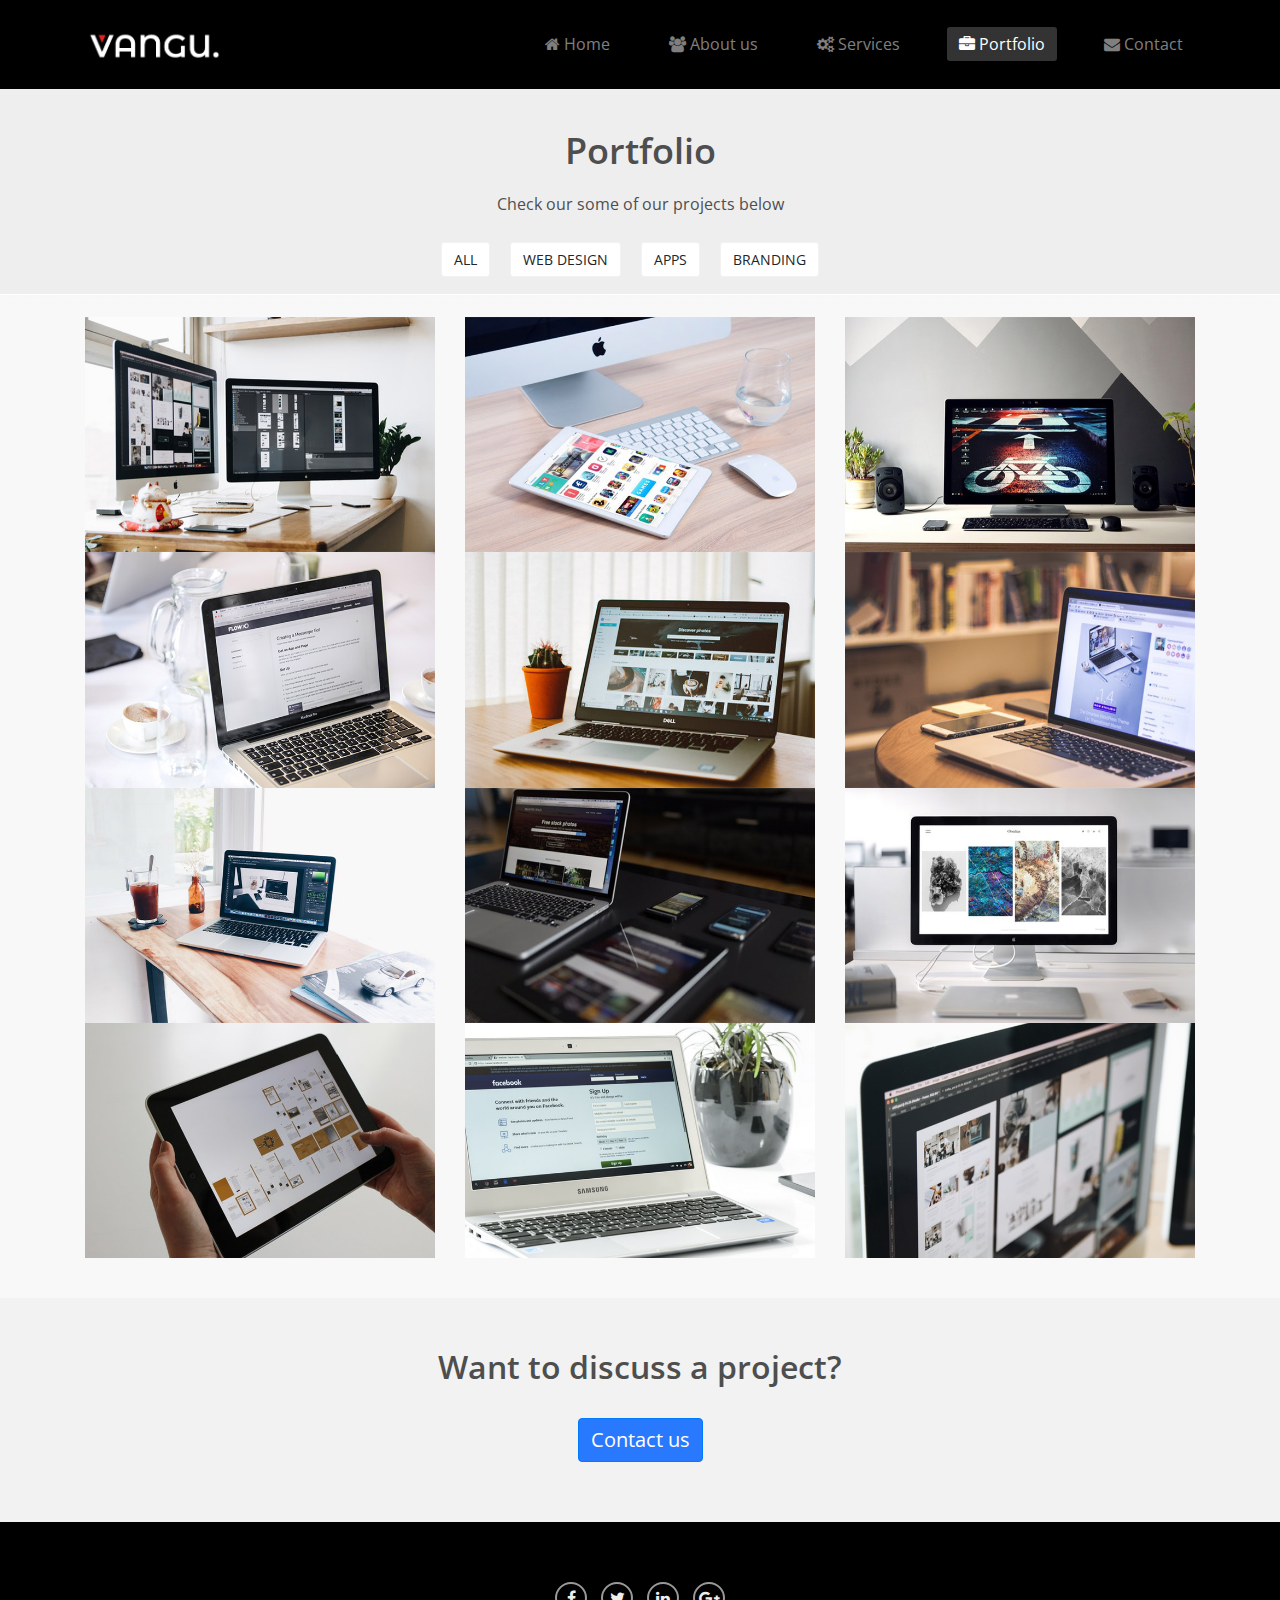
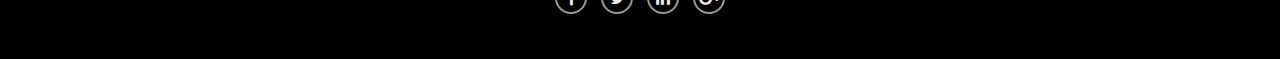
<file: sitio_informativo/portfolio.html>
<!DOCTYPE html>
<html lang="en">

<head>
  <meta charset="UTF-8">
  <meta name="viewport" content="width=device-width, initial-scale=1.0">
  <meta http-equiv="X-UA-Compatible" content="ie=edge">

  <!-- Bootstrap 4 CSS -->
  <link rel="stylesheet" href="css/bootstrap.min.css">

  <!-- Fancybox CSS -->
  <link rel="stylesheet" href="plugins/jquery.fancybox.min.css">

  <!-- FontAwesome 4 CSS -->
  <link rel="stylesheet" href="https://cdnjs.cloudflare.com/ajax/libs/font-awesome/4.7.0/css/font-awesome.min.css">

  <!-- Animate CSS -->
  <link rel="stylesheet" href="plugins/animate.css">

  <!-- My Styles -->
  <link rel="stylesheet" href="css/style.css">

  <!-- Fonts -->
  <link href="https://fonts.googleapis.com/css?family=Roboto+Condensed&display=swap" rel="stylesheet">

  <!-- Favicon -->
  <link rel="apple-touch-icon" sizes="57x57" href="icons/apple-icon-57x57.png">
  <link rel="apple-touch-icon" sizes="60x60" href="icons/apple-icon-60x60.png">
  <link rel="apple-touch-icon" sizes="72x72" href="icons/apple-icon-72x72.png">
  <link rel="apple-touch-icon" sizes="76x76" href="icons/apple-icon-76x76.png">
  <link rel="apple-touch-icon" sizes="114x114" href="icons/apple-icon-114x114.png">
  <link rel="apple-touch-icon" sizes="120x120" href="icons/apple-icon-120x120.png">
  <link rel="apple-touch-icon" sizes="144x144" href="icons/apple-icon-144x144.png">
  <link rel="apple-touch-icon" sizes="152x152" href="icons/apple-icon-152x152.png">
  <link rel="apple-touch-icon" sizes="180x180" href="icons/apple-icon-180x180.png">
  <link rel="icon" type="image/png" sizes="192x192" href="icons/android-icon-192x192.png">
  <link rel="icon" type="image/png" sizes="32x32" href="icons/favicon-32x32.png">
  <link rel="icon" type="image/png" sizes="96x96" href="icons/favicon-96x96.png">
  <link rel="icon" type="image/png" sizes="16x16" href="icons/favicon-16x16.png">
  <link rel="manifest" href="icons/manifest.json">
  <meta name="msapplication-TileColor" content="#ffffff">
  <meta name="msapplication-TileImage" content="/ms-icon-144x144.png">
  <meta name="theme-color" content="#ffffff">

  <title>VANGU. - Portfolio</title>
</head>

<body data-spy="scroll" data-target="#navbarResponsive">

  <!-- Navivation Bar -->
  <nav class="navbar navbar-expand-md navbar-dark navbar-inverse sticky-top bg-dark">

      <div class="container">
        <a href="index.html" class="navbar-brand">
          <img src="images/logo-vangu.png" alt="logo marca nav" class="logo pb-2">
        </a>
        <button class="navbar-toggler" type="button" data-toggle="collapse" data-target="#navbarResponsive">
          <span class="navbar-toggler-icon"></span>
        </button>
        <div class="collapse navbar-collapse" id="navbarResponsive">
          <ul class="nav navbar-nav ml-auto">
            <li class="nav-item">
              <a href="index.html" class="nav-link"><i class="fa fa-home"></i> Home</a>
            </li>
            <li class="nav-item">
              <a href="about.html" class="nav-link"><i class="fa fa-users"></i> About us</a>
            </li>
            <li class="nav-item">
              <a href="services.html" class="nav-link"><i class="fa fa-cogs"></i> Services</a>
            </li>
            <li class="nav-item active">
              <a href="portfolio.html" class="nav-link "><i class="fa fa-briefcase"></i> Portfolio</a>
            </li>
            <li class="nav-item">
              <a href="contact.html" class="nav-link"><i class="fa fa-envelope"></i> Contact</a>
            </li>
          </ul>
        </div>
      </div>
  
    </nav>

  <header id="inner-page" class="portfolio">
    <div class="container">
      <div class="center">
        <h2>Portfolio</h2>
        <p class="lead">Check our some of our projects below</p>
      </div>
      <div class="row justify-content-center">
        <ul class="portfolio-filter text-center d-inline-flex">
          <li><a class="btn btn-default active" href="#" data-filter="*">All</a></li>
          <li><a class="btn btn-default" href="#" data-filter=".web">Web Design</a></li>
          <li><a class="btn btn-default" href="#" data-filter=".apps">Apps</a></li>
          <li><a class="btn btn-default" href="#" data-filter=".branding">Branding</a></li>
        </ul>
      </div>
      <div class="row fotos">
        <div class="col-md-4">
          <div class="recent-work-wrap"> <img class="img-responsive" src="images/item1.jpg" alt="proyecto1">
            <div class="overlay">
              <div class="recent-work-inner">
                <a class="preview" href="images/fullitem1.jpg" data-fancybox>
                  Wireframe empresa<br>
                  <i class="fa fa-search"></i> 
                  View</a>
              </div>
            </div>
          </div>
        </div>
        <div class="col-md-4">
          <div class="recent-work-wrap"> <img class="img-responsive" src="images/item2.jpg" alt="proyecto2">
            <div class="overlay">
              <div class="recent-work-inner">
                <a class="preview" href="images/fullitem2.jpg" data-fancybox>
                  Mockup Ipad<br>
                  <i class="fa fa-search"></i>
                  View</a>
              </div>
            </div>
          </div>
        </div>
        <div class="col-md-4">
          <div class="recent-work-wrap"> <img class="img-responsive" src="images/item3.jpg" alt="proyecto3">
            <div class="overlay">
              <div class="recent-work-inner">
                <a class="preview" href="images/fullitem3.jpg" data-fancybox>
                  Brand Logo<br>
                  <i class="fa fa-search"></i>
                  View</a>
              </div>
            </div>
          </div>
        </div>
        <div class="col-md-4">
          <div class="recent-work-wrap"> <img class="img-responsive" src="images/item4.jpg" alt="proyecto4">
            <div class="overlay">
              <div class="recent-work-inner">
                <a class="preview" href="images/fullitem4.jpg" data-fancybox>
                  Mockup Web 1<br>
                  <i class="fa fa-search"></i>
                  View</a>
              </div>
            </div>
          </div>
        </div>
        <div class="col-md-4">
          <div class="recent-work-wrap"> <img class="img-responsive" src="images/item5.jpg" alt="proyecto5">
            <div class="overlay">
              <div class="recent-work-inner">
                <a class="preview" href="images/fullitem5.jpg" data-fancybox>
                  Mockup Web 2<br>
                  <i class="fa fa-search"></i>
                  View</a>
              </div>
            </div>
          </div>
        </div>
        <div class="col-md-4">
          <div class="recent-work-wrap"> <img class="img-responsive" src="images/item6.jpg" alt="proyecto6">
            <div class="overlay">
              <div class="recent-work-inner">
                <a class="preview" href="images/fullitem6.jpg" data-fancybox>
                  Mockup Web 3<br>
                  <i class="fa fa-search"></i>
                  View</a>
              </div>
            </div>
          </div>
        </div>
        <div class="col-md-4">
          <div class="recent-work-wrap"> <img class="img-responsive" src="images/item7.jpg" alt="proyecto7">
            <div class="overlay">
              <div class="recent-work-inner">
                <a class="preview" href="images/fullitem7.jpg" data-fancybox>
                  Mockup Web 4<br>
                  <i class="fa fa-search"></i> 
                  View</a>
              </div>
            </div>
          </div>
        </div>
        <div class="col-md-4">
          <div class="recent-work-wrap"> <img class="img-responsive" src="images/item8.jpg" alt="proyecto8">
            <div class="overlay">
              <div class="recent-work-inner">
                <a class="preview" href="images/fullitem8.jpg" data-fancybox>
                  Mockup Web 5<br>
                  <i class="fa fa-search"></i>
                  View</a>
              </div>
            </div>
          </div>
        </div>
        <div class="col-md-4">
          <div class="recent-work-wrap"> <img class="img-responsive" src="images/item9.jpg" alt="proyecto9">
            <div class="overlay">
              <div class="recent-work-inner">
                <a class="preview" href="images/fullitem9.jpg" data-fancybox>
                  Mockup Web 6<br>
                  <i class="fa fa-search"></i>
                  View</a>
              </div>
            </div>
          </div>
        </div>
        <div class="col-md-4">
          <div class="recent-work-wrap"> <img class="img-responsive" src="images/item10.jpg" alt="proyecto10">
            <div class="overlay">
              <div class="recent-work-inner">
                <a class="preview" href="images/fullitem10.jpg" data-fancybox>
                  Mockup Web Ipad<br>
                  <i class="fa fa-search"></i>
                  View</a>
              </div>
            </div>
          </div>
        </div>
        <div class="col-md-4">
          <div class="recent-work-wrap"> <img class="img-responsive" src="images/item11.jpg" alt="proyecto11">
            <div class="overlay">
              <div class="recent-work-inner">
                <a class="preview" href="images/fullitem11.jpg" data-fancybox>
                  Mockup Web 7<br>
                  <i class="fa fa-search"></i>
                  View</a>
              </div>
            </div>
          </div>
        </div>
        <div class="col-md-4">
          <div class="recent-work-wrap"> <img class="img-responsive" src="images/item12.jpg" alt="proyecto12">
            <div class="overlay">
              <div class="recent-work-inner">
                <a class="preview" href="images/fullitem12.jpg" data-fancybox>
                  Mockup Web 8<br>
                  <i class="fa fa-search"></i>
                  View</a>
              </div>
            </div>
          </div>
        </div>
      </div>
    </div>

  </header>

  <section id="get-started">
    <div class="container">
      <div class="row">
        <div class="col-sm-12">
          <h2>Want to discuss a project?</h2>
          <a href="contact.html" class="btn btn-primary mt-4">Contact us</a>
        </div>
      </div>
    </div>
  </section>

  <section id="footer">
    <div class="container">
      <div class="row justify-content-center">
        <div class="col-sm-6">
          <div class="follow-us">
            <a class="fa fa-facebook social-icon" href="#"></a>
            <a class="fa fa-twitter social-icon" href="#"></a>
            <a class="fa fa-linkedin social-icon" href="#"></a>
            <a class="fa fa-google-plus social-icon" href="#"></a>
          </div>
        </div>
      </div>
    </div>
  </section>

  <!-- JQuery 3.4.1 js -->
  <script src="js/jquery-3.4.1.slim.min.js"></script>
  <!-- Popper js -->
  <script src="js/popper.min.js"></script>
  <!-- Bootstrap 4 js -->
  <script src="js/bootstrap.min.js"></script>
  <!-- Fancybox js -->
  <script src="plugins/jquery.fancybox.min.js"></script>
  <!-- Wow js -->
  <script src="js/wow.min.js"></script>
  <!-- Wow js init-->
  <script>
    new WOW().init();
  </script>
</body>

</html>
</file>
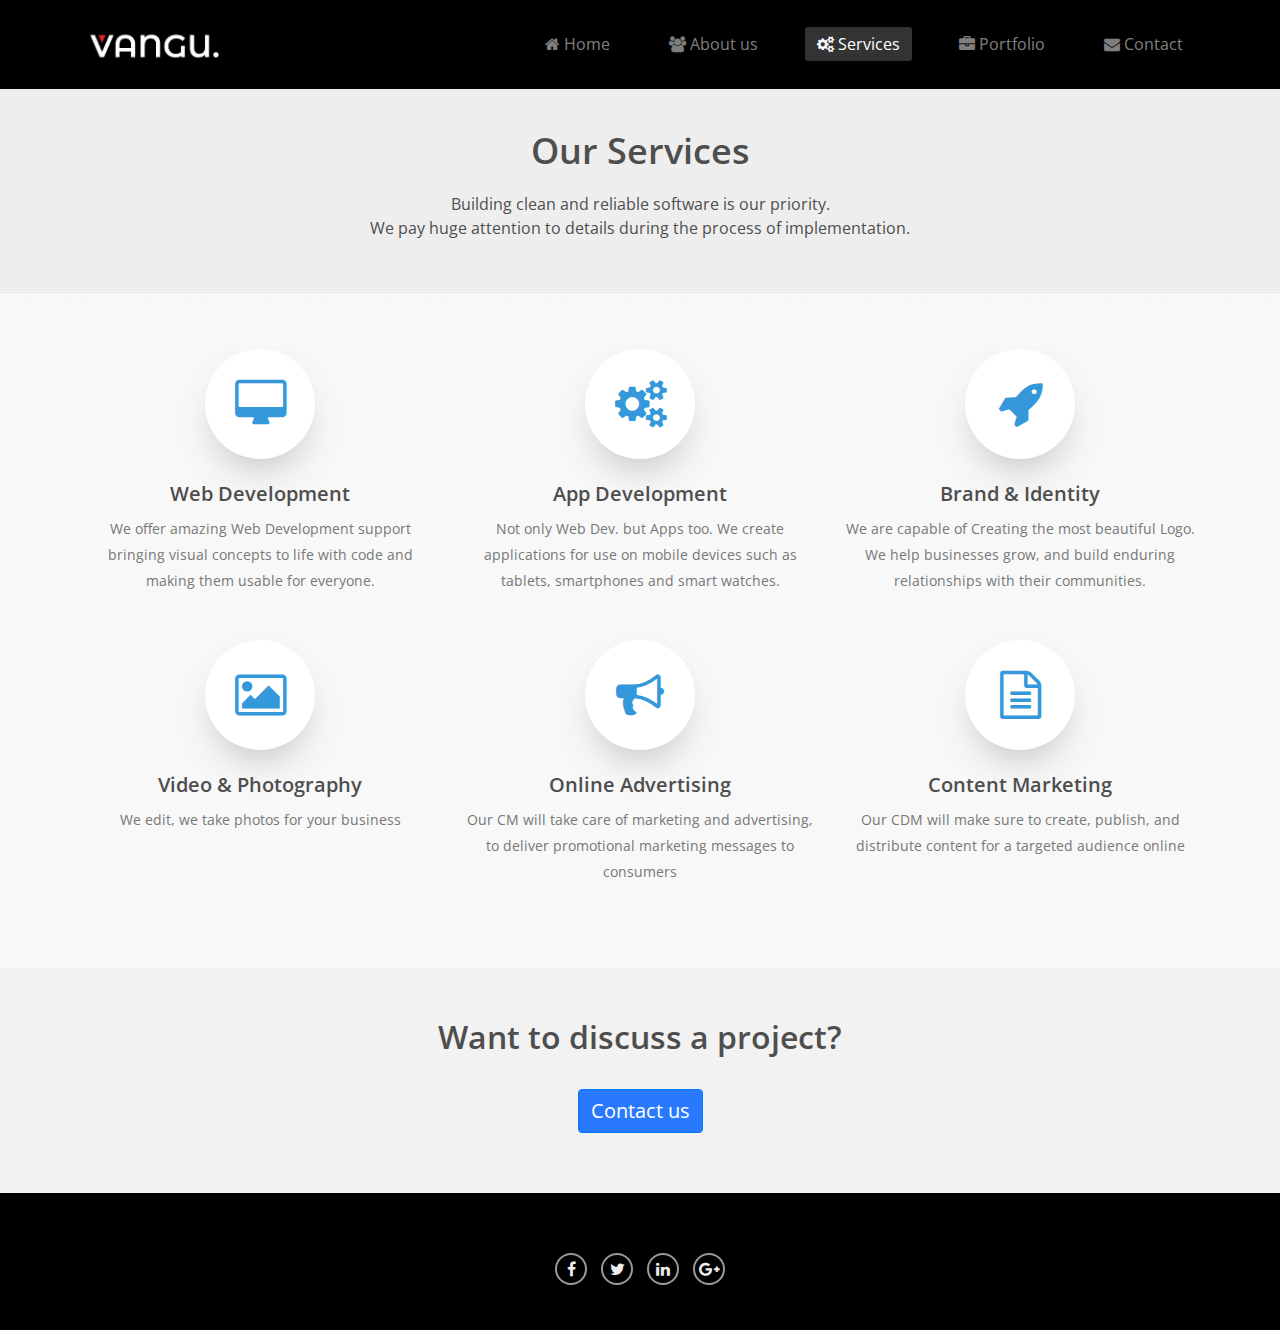
<file: sitio_informativo/services.html>
<!DOCTYPE html>
<html lang="en">

<head>
  <meta charset="UTF-8">
  <meta name="viewport" content="width=device-width, initial-scale=1.0">
  <meta http-equiv="X-UA-Compatible" content="ie=edge">

  <!-- Bootstrap 4 CSS -->
  <link rel="stylesheet" href="css/bootstrap.min.css">

  <!-- Fancybox CSS -->
  <link rel="stylesheet" href="plugins/jquery.fancybox.min.css">

  <!-- FontAwesome 4 CSS -->
  <link rel="stylesheet" href="https://cdnjs.cloudflare.com/ajax/libs/font-awesome/4.7.0/css/font-awesome.min.css">

  <!-- Animate CSS -->
  <link rel="stylesheet" href="plugins/animate.css">

  <!-- My Styles -->
  <link rel="stylesheet" href="css/style.css">

  <!-- Fonts -->
  <link href="https://fonts.googleapis.com/css?family=Roboto+Condensed&display=swap" rel="stylesheet">

  <!-- Favicon -->
  <link rel="apple-touch-icon" sizes="57x57" href="icons/apple-icon-57x57.png">
  <link rel="apple-touch-icon" sizes="60x60" href="icons/apple-icon-60x60.png">
  <link rel="apple-touch-icon" sizes="72x72" href="icons/apple-icon-72x72.png">
  <link rel="apple-touch-icon" sizes="76x76" href="icons/apple-icon-76x76.png">
  <link rel="apple-touch-icon" sizes="114x114" href="icons/apple-icon-114x114.png">
  <link rel="apple-touch-icon" sizes="120x120" href="icons/apple-icon-120x120.png">
  <link rel="apple-touch-icon" sizes="144x144" href="icons/apple-icon-144x144.png">
  <link rel="apple-touch-icon" sizes="152x152" href="icons/apple-icon-152x152.png">
  <link rel="apple-touch-icon" sizes="180x180" href="icons/apple-icon-180x180.png">
  <link rel="icon" type="image/png" sizes="192x192" href="icons/android-icon-192x192.png">
  <link rel="icon" type="image/png" sizes="32x32" href="icons/favicon-32x32.png">
  <link rel="icon" type="image/png" sizes="96x96" href="icons/favicon-96x96.png">
  <link rel="icon" type="image/png" sizes="16x16" href="icons/favicon-16x16.png">
  <link rel="manifest" href="icons/manifest.json">
  <meta name="msapplication-TileColor" content="#ffffff">
  <meta name="msapplication-TileImage" content="/ms-icon-144x144.png">
  <meta name="theme-color" content="#ffffff">

  <title>VANGU. - Services</title>
</head>

<body data-spy="scroll" data-target="#navbarResponsive">

  <!-- Navivation Bar -->
  <nav class="navbar navbar-expand-md navbar-dark navbar-inverse sticky-top bg-dark">

      <div class="container">
        <a href="index.html" class="navbar-brand">
          <img src="images/logo-vangu.png" alt="logo marca nav" class="logo pb-2">
        </a>
        <button class="navbar-toggler" type="button" data-toggle="collapse" data-target="#navbarResponsive">
          <span class="navbar-toggler-icon"></span>
        </button>
        <div class="collapse navbar-collapse" id="navbarResponsive">
          <ul class="nav navbar-nav ml-auto">
            <li class="nav-item">
              <a href="index.html" class="nav-link"><i class="fa fa-home"></i> Home</a>
            </li>
            <li class="nav-item">
              <a href="about.html" class="nav-link"><i class="fa fa-users"></i> About us</a>
            </li>
            <li class="nav-item active">
              <a href="services.html" class="nav-link"><i class="fa fa-cogs"></i> Services</a>
            </li>
            <li class="nav-item">
              <a href="portfolio.html" class="nav-link "><i class="fa fa-briefcase"></i> Portfolio</a>
            </li>
            <li class="nav-item">
              <a href="contact.html" class="nav-link"><i class="fa fa-envelope"></i> Contact</a>
            </li>
          </ul>
        </div>
      </div>
  
    </nav>

  <header id="inner-page" class="servicios">
    <div class="container">
      <div class="center">
        <h2>Our Services</h2>
        <p class="lead">Building clean and reliable software is our priority. <br> We pay huge attention to details
          during the
          process of implementation.</p>
      </div>
      <div class="row justify-content-center">
        <div class="col-10 col-md-4">
          <div class="feature-wrap"> <i class="fa fa-desktop"></i>
            <h2>Web Development</h2>
            <h3>We offer amazing Web Development support bringing visual concepts to life with code and making them
              usable for everyone.</h3>
          </div>
        </div>
        <div class="col-10 col-md-4">
          <div class="feature-wrap"> <i class="fa fa-cogs"></i>
            <h2>App Development</h2>
            <h3>Not only Web Dev. but Apps too. We create applications for use on mobile devices such as tablets,
              smartphones and smart watches.</h3>
          </div>
        </div>
        <div class="col-10 col-md-4">
          <div class="feature-wrap"> <i class="fa fa-rocket"></i>
            <h2>Brand &amp; Identity</h2>
            <h3>We are capable of Creating the most beautiful Logo. <br> We help businesses grow, and build enduring
              relationships with their communities.</h3>
          </div>
        </div>
        <div class="col-10 col-md-4">
          <div class="feature-wrap"> <i class="fa fa-picture-o"></i>
            <h2>Video &amp; Photography</h2>
            <h3>We edit, we take photos for your business</h3>
          </div>
        </div>
        <div class="col-10 col-md-4">
          <div class="feature-wrap"> <i class="fa fa-bullhorn"></i>
            <h2>Online Advertising</h2>
            <h3>Our CM will take care of marketing and advertising, to deliver promotional marketing messages to
              consumers</h3>
          </div>
        </div>
        <div class="col-10 col-md-4">
          <div class="feature-wrap"> <i class="fa fa-file-text-o"></i>
            <h2>Content Marketing</h2>
            <h3>Our CDM will make sure to create, publish, and distribute content for a targeted audience online</h3>
          </div>
        </div>
      </div>
    </div>
  </header>

  <section id="get-started">
    <div class="container">
      <div class="row">
        <div class="col-sm-12">
          <h2>Want to discuss a project?</h2>
          <a href="contact.html" class="btn btn-primary mt-4">Contact us</a>
        </div>
      </div>
    </div>
  </section>

  <section id="footer">
    <div class="container">
      <div class="row justify-content-center">
        <div class="col-sm-6">
          <div class="follow-us">
            <a class="fa fa-facebook social-icon" href="#"></a>
            <a class="fa fa-twitter social-icon" href="#"></a>
            <a class="fa fa-linkedin social-icon" href="#"></a>
            <a class="fa fa-google-plus social-icon" href="#"></a>
          </div>
        </div>
      </div>
    </div>
  </section>

  <!-- JQuery 3.4.1 js -->
  <script src="js/jquery-3.4.1.slim.min.js"></script>
  <!-- Popper js -->
  <script src="js/popper.min.js"></script>
  <!-- Bootstrap 4 js -->
  <script src="js/bootstrap.min.js"></script>
  <!-- Fancybox js -->
  <script src="plugins/jquery.fancybox.min.js"></script>
  <!-- Wow js -->
  <script src="js/wow.min.js"></script>
  <!-- Wow js init-->
  <script>
    new WOW().init();
  </script>

</body>

</html>
</file>
<file: landing/css/landing-style.css>
@import url('https://fonts.googleapis.com/css?family=Open+Sans:300,300i,400,400i,600,600i,700,700i,800,800i&display=swap');
@import url('https://fonts.googleapis.com/css?family=Raleway:600&display=swap');

/* Globales */

body {
  background: #fff;
  font-family: 'Open Sans', sans-serif;
  color: #000000;
  line-height: 22px;
}

h1,
h2,
h3,
h4,
h5,
h6 {
  font-weight: 600;
  font-family: 'Open Sans', sans-serif;
}

h2 {
  font-size: 42px;
  font-family: 'Raleway', sans-serif;
}

a {
  -webkit-transition: color 300ms, background-color 300ms;
  -moz-transition: color 300ms, background-color 300ms;
  -o-transition: color 300ms, background-color 300ms;
  transition: color 300ms, background-color 300ms;
}

a:hover,
a:focus {
  color: #d43133;
}

.imagen {
  position: relative;
  opacity: 1;
  background-position: center;
  background-size: cover;
  background-repeat: no-repeat;
  background-attachment: fixed;
  height: 100vh;
  width: 100%;
  background-image: linear-gradient(270deg, rgba(0, 0, 0, 0.30) 100%, rgba(255, 255, 255, 0.90) 100%), url("../images/landing1.jpg");
}

/* Landing1 - Inicio */

.landing1 .marca {
  border-radius: 5px;
  background-color: #000;
  color: #fff;
  padding: 5px 15px;
}

.landing1 .welcome h2 {
  font-family: 'Raleway', sans-serif;
  font-size: 24px;
  color: #fff;
  letter-spacing: 3px;
}
.landing1 .logo {
  width: 140px;
  height: 100%;
}

.landing1 .welcome .logo {
  padding: 0px 10px;
}

.landing1 .welcome img {
  border-radius: 10px;
  background-color: #000;
}


.landing1 .titulo h1 {
  font-family: 'Raleway', sans-serif;
  font-size: 52px;
  color: #fff;
}

.landing1 .welcome {
  position: absolute;
  top: 65%;
  left: 5%;
}

.landing1 .titulo {
  position: absolute;
  top: 70%;
  left: 5%;
}

.landing1 .btn-slide {
  padding: 8px 30px;
  background: #2979ff;
  color: #fff;
  border-radius: 4px;
  margin-top: 25px;
  display: inline-block;
}

/* Landing2 - About */

.fondo {
  padding: 8rem 0;
  background-color: #0277bd;
}

.fondo p {
  font-family: 'Raleway', sans-serif;
  font-size: 20px;
  color: #eee;
}

.fondo .btn-primary {
  font-size: 12px;
  letter-spacing: .1em;
  margin: 1.25em 0;
  background-color: #000;
}

/* Landing3 - Servicios */

.fondo2 {
  padding: 8rem 0;
  background-color: rgb(247, 247, 247);
}

.feature-wrap {
  margin-bottom: 35px;
  overflow: hidden;
  text-align: center;
}

.feature-wrap i {
  font-size: 48px;
  height: 110px;
  width: 110px;
  margin: 3px;
  border-radius: 100%;
  line-height: 110px;
  text-align: center;
  background: #ffffff;
  color: #3498db;
  box-shadow: 0 20px 40px -14px rgba(0, 0, 0, 0.25);
}

.feature-wrap h2 {
  margin-top: 20px;
  font-size: 24px;
}

.feature-wrap h3 {
  margin-top: 10px;
}

.fondo2 h3 {
  margin-bottom: .625em;
  font-size: 40px;
}

.fondo2 p {
  font-size: 18px;
  line-height: 1.5em;
}

.fondo2 .btn-primary {
  font-size: 12px;
  letter-spacing: .1em;
  margin-top: 20px;
  background-color: #2979ff;
}

/* Landing4 - Portfolio */

.our-work {
  padding: 8rem 0;
}

.recent-work-wrap {
  position: relative;
}

.recent-work-wrap img {
  width: 100%;
}

.img-responsive {
  display: block;
  height: auto;
  max-width: 100%;
}

.recent-work-wrap .overlay {
  position: absolute;
  top: 0;
  left: 0;
  width: 100%;
  height: 100%;
  opacity: 0;
  border-radius: 0;
  background: #3498db;
  color: #fff;
  vertical-align: middle;
  transition: opacity 500ms;
  padding: 30px;
}

.recent-work-inner {
  top: 0;
  background: transparent;
  opacity: 1;
  width: 100%;
  border-radius: 0;
  margin-bottom: 0;
  text-align: center;
}

.recent-work-wrap .recent-work-inner h3 {
  margin: 10px 0;
}

.recent-work-wrap .overlay .preview {
  bottom: 0;
  display: inline-block;
  height: 35px;
  line-height: 35px;
  border-radius: 0;
  background: transparent;
  text-align: center;
  color: #fff;
  margin-top: 60px;
}

.recent-work-wrap:hover .overlay {
  opacity: 0.9;
}

.our-work .btn-primary {
  font-size: 12px;
  letter-spacing: .1em;
  margin: 1.25em 0;
  background-color: #2979ff;
}

/* Landing4 - Contacto*/

.fondo3 {
  padding: 8rem 0;
  background-color: #fff;
}

.fondo3 p {
  font-family: 'Raleway', sans-serif;
  font-size: 20px;
  color: #000;
  line-height: 1.5em;
}

.fondo3 h2 {
  font-family: 'Raleway', sans-serif;
}

.fondo3 .btn-primary {
  font-size: 12px;
  letter-spacing: .1em;
  background-color: #2979ff;
}

#testimonials {
  background: url(../images/bg_testimonials.jpg);
  position: relative;
  opacity: 1;
  background-position: center;
  background-size: cover;
  background-repeat: no-repeat;
  background-attachment: fixed;
  padding: 70px 0;
}

blockquote {
  padding: 10px 20px;
  margin: 0 0 20px;
}

#testimonials h2 {
  color: white;
}

#testimonials .lead {
  color: white;
}

.testimonials blockquote {
  position: relative;
  background: white;
  min-height: 140px;
  margin-top: 20px;
  margin-bottom: 100px;
  border: 1px solid #ecedf1;
  text-align: center;
}

.testimonials blockquote img {
  height: 70px;
  width: 70px;
  position: absolute;
  border: 1px solid #ecedf1;
  background: white;
  bottom: -90px;
  left: 50%;
  margin-left: -34px;
}

blockquote p.clients-words {
  font-size: 14px;
}

.testimonials .clients-name {
  color: #3498db;
}

span.clients-name {
  font-size: 14px;
  position: absolute;
  bottom: 10px;
  right: 10px;
}

/* Footer */

#footer {
  padding-top: 60px;
  padding-bottom: 40px;
  color: #aaa;
  background: #0c0c0c;
}

#footer a {
  color: #eee;
}

#footer a:hover {
  color: #3276b1;
}

a.social-icon:hover,
a.social-icon:active,
a.social-icon:focus {
  text-decoration: none;
  color: #3276b1;
  border-color: #3276b1;
}

.follow-us {
  margin-top: -5px;
  text-align: center;
}

.social-icon {
  padding-top: 6px;
  font-size: 16px;
  text-align: center;
  width: 32px;
  height: 32px;
  border: 2px solid #999;
  border-radius: 50%;
  color: #999;
  margin: 5px;
}

/* Testimonials */

.center {
  padding-bottom: 65px;
  text-align: center;
}

.center h2 {
  font-size: 36px;
  margin-top: 0;
  margin-bottom: 20px;
}

.lead {
  font-size: 16px;
  line-height: 24px;
  font-weight: 400;
}


/* Media queries */


/*
col <576pxs
col-sm ≥576px
col-md ≥768px
col-lg ≥992px
col-xl ≥1200px
*/

@media only screen and (max-width: 480px) {

  .center {
    padding-bottom: 40px;
  }

  .landing1 .welcome {
    position: absolute;
    top: 55%;
    left: 0;
  }

  .landing1 .welcome h2 {
    font-size: 14px;
  }

  .landing1 .titulo {
    margin-top: 15px;
    top: 60%;
    left: 0;
  }

  .landing1 .titulo h1{
    font-size: 24px;
  }

  .landing1 .welcome .logo {
    padding: 0px 10px;
    width: 100px;
    height: 100%;
  }
  
  .landing1 .welcome img {
    border-radius: 10px;
    background-color: #000;
  }

  .landing1 .btn-slide {
    margin-top: 10px;
  }



  .fondo2 {
    padding: 4rem 0;
  }

  .fondo2 .servicios {
    padding-bottom: 40px;
  }  

  .our-work {
    padding: 4rem 0;
  }

  .fondo3 {
    padding: 4rem 0;
  }

  blockquote {
    padding: 10px 20px;
  }

  blockquote p.clients-words {
    font-size: 14px;
  }

  span.clients-name {
    font-size: 14px;
  }

}

@media only screen and (min-width: 768px) {

  .feature-wrap i {
    font-size: 40px;
    width: 80px;
    height: 80px;
    line-height: 85px;
  }

  .feature-wrap h2 {
    font-size: 14px;
  }


  blockquote {
    padding: 5px 10px;
  }

  blockquote p.clients-words {
    font-size: 12px;
  }

  span.clients-name {
    font-size: 10px;
  }

}

@media only screen and (min-width: 992px) {
  .feature-wrap i {
    font-size: 48px;
    width: 118px;
    height: 118px;
    line-height: 118px;
  }

  .feature-wrap h2 {
    font-size: 24px;
  }

  blockquote {
    padding: 10px 20px;
  }

  blockquote p.clients-words {
    font-size: 14px;
  }

  span.clients-name {
    font-size: 14px;
  }

}

@media only screen and (min-width: 1200px) {

  .landing1 .welcome h2 {
    font-size: 40px;
  }
  
  .landing1 .welcome {
    position: absolute;
    top: 55%;
    left: 5%;
  }

  .landing1 .titulo {
    margin-top: 15px;
    top: 60%;
    left: 5%;
  }

  .landing1 .titulo h1{
    font-size: 60px;
  }

  .landing1 .welcome .logo {
    padding: 0px 10px;
    width: 180px;
    height: 100%;
  }
  
  .landing1 .welcome img {
    border-radius: 10px;
    background-color: #000;
  }

  .landing1 .btn-slide {
    margin-top: 10px;
  }

  .feature-wrap i {
    font-size: 48px;
    width: 118px;
    height: 118px;
    line-height: 118px;
  }

  .feature-wrap h2 {
    font-size: 24px;
  }

  blockquote {
    padding: 10px 20px;
  }

  blockquote p.clients-words {
    font-size: 14px;
  }

  span.clients-name {
    font-size: 14px;
  }

}
</file>
<file: sitio_informativo/css/style.css>
@import url('https://fonts.googleapis.com/css?family=Open+Sans:300,300i,400,400i,600,600i,700,700i,800,800i&display=swap');
@import url('https://fonts.googleapis.com/css?family=Raleway:600&display=swap');
@import url('https://fonts.googleapis.com/css?family=Montserrat+Alternates&display=swap');

/* Globales */

* {
  margin: 0;
  padding: 0;
  box-sizing: border-box;
}

body {
  background: #fff;
  font-family: 'Open Sans', sans-serif;
  color: #4e4e4e;
  line-height: 22px;
}

body>section {
  padding: 70px 0;
}

h1,
h2,
h3,
h4,
h5,
h6 {
  font-weight: 600;
  font-family: 'Open Sans', sans-serif;
  color: #4e4e4e;
}

h1 {
  font-size: 46px;
  font-weight: 700;
  color: #444;
  letter-spacing: -2px;
}

h2 {
  font-size: 20px;
}

h3 {
  font-size: 14px;
  color: #777;
  font-weight: 400;
  line-height: 26px;
}

h4 {
  font-size: 16px;
  color: #fff;
}

a {
  color: #fff;
  -webkit-transition: color 300ms, background-color 300ms;
  -moz-transition: color 300ms, background-color 300ms;
  -o-transition: color 300ms, background-color 300ms;
  transition: 0.5s;
}

a:hover,
a:focus {
  box-shadow: rgba(0, 0, 0, 0.22) 0px 19px 43px;
  transform: translate3d(0px, -1px, 0px);
  color: #000;
}

/* Nav Bar */

.navbar>.container .navbar-brand {
  margin-left: 0;
}

.navbar {
  border-radius: 0;
  margin-bottom: 0;
  background: #000 !important;
  padding: 15px 0 !important;
  padding-bottom: 0 !important;
}

.navbar-nav {
  margin-top: 12px !important;
}

.navbar-nav>li {
  margin-left: 35px !important;
  padding-bottom: 28px !important;
}

.navbar-inverse .navbar-nav>li>a {
  padding: 5px 12px !important;
  margin: 0;
  border-radius: 3px;
  color: #fff;
  line-height: 24px;
  display: inline-block;
}

.navbar-inverse .navbar-nav>li>a:hover {
  background-color: #2979ff;
  color: #fff;
}

.navbar-inverse {
  border: none;
}

.navbar-inverse .navbar-brand {
  font-size: 30px !important;
  line-height: 50px !important;
  font-weight: 600;
  color: #fff;
}

.navbar-inverse .navbar-brand .fa {
  color: #3498db;
}

.navbar-inverse .navbar-nav>.active>a,
.navbar-inverse .navbar-nav>.active>a:hover,
.navbar-inverse .navbar-nav>.active>a:focus,
.navbar-inverse .navbar-nav>.open>a,
.navbar-inverse .navbar-nav>.open>a:hover,
.navbar-inverse .navbar-nav>.open>a:focus {
  background-color: #333;
  color: #fff;
}

.navbar-brand .logo {
  margin: 0;
  padding: 0;
  width: 140px;
  height: 100%;
}



/* HOME */


#main-slider {
  position: relative;
  text-align: center;
}

#main-slider .carousel .carousel-content {
  margin-top: 150px;
}

#main-slider .carousel .slide-margin {
  margin-top: 100px;
}

.carousel-inner {
  height: 640px;
}

h1 {
  font-size: 46px;
  font-weight: 700;
  color: #444;
  letter-spacing: -2px;
}

.carousel .welcome h1 {
  font-family: 'Raleway', sans-serif;
  font-size: 50px;
  color: #fff;
  letter-spacing: 3px;
}

.carousel .welcome img {
  border-radius: 10px;
  background-color: #000;
}

.carousel .welcome .logo {
  height: 100%;
  width: 250px;
  padding: 0px 15px;
}

.carousel .welcome span {
  border-radius: 10px;
  background-color: #000;
  padding: 5px 15px;
}

#main-slider .imagen h2 {
  color: rgb(63, 63, 63);
  font-weight: 500;
  font-size: 24px;
  margin: 20px 0;
}

.imagen {
  background-position: 50%;
  background-repeat: no-repeat;
  background-size: cover;
  left: 0 !important;
  top: 0;
  position: absolute;
  width: 100%;
  display: block !important;
  height: 640px;
  -webkit-transform-style: preserve-3d;
  -moz-transform-style: preserve-3d;
  transform-style: preserve-3d;
}

.imagen1 {
  background-image: url("../images/landing3.jpg");
}

.imagen2 {
  background-image: url("../images/landing4.jpg");
}

.imagen3 {
  background-image: url("../images/landing5.jpg");
}


#main-slider .item.active {
  opacity: 1;
  z-index: 1;
}

.carousel-caption {
  top: 50%;
  transform: translateY(-50%);
  bottom: initial;
}

.btn-slide {
  padding: 8px 20px;
  background: #3498db;
  color: #fff;
  border-radius: 4px;
  margin-top: 25px;
  display: inline-block;
}

.btn-slide {
  transition: 0.5s;
  margin: 0 10px;
  background-color: #2979ff;
}

.btn-slide:hover {
  box-shadow: rgba(0, 0, 0, 0.22) 0px 19px 43px;
  transform: translate3d(0px, -1px, 0px);
  background-color: darkblue;
  color: white;
}

/* FEATURE */


.color-border {
  background: url(../images/color_border.jpg) repeat-x scroll center top;
  width: 100%;
  float: left;
  display: block;
  height: 5px;
}

#feature {
  background: #f2f2f2;
  padding-bottom: 40px;
}

#feature .center {
  padding-bottom: 65px;
}

.center {
  padding-bottom: 90px;
  text-align: center;
}

.center h2 {
  font-size: 36px;
  margin-top: 0;
  margin-bottom: 20px;
}

.feature-wrap {
  margin-bottom: 35px;
  overflow: hidden;
  text-align: center;
}

.feature-wrap i {
  font-size: 48px;
  height: 110px;
  width: 110px;
  margin: 3px;
  border-radius: 100%;
  line-height: 110px;
  text-align: center;
  background: #ffffff;
  color: #3498db;
  box-shadow: 0 20px 40px -14px rgba(0, 0, 0, 0.25);
}

.feature-wrap h2 {
  margin-top: 20px;
}

.feature-wrap h3 {
  margin-top: 10px;
}

/* Porfolio */

.lead {
  font-size: 16px;
  line-height: 24px;
  font-weight: 400;
}

#portfolio .col-md-4 {
  padding: 0;
}

.recent-work-wrap {
  position: relative;
}

.recent-work-wrap img {
  width: 100%;
}

.img-responsive {
  display: block;
  height: auto;
  max-width: 100%;
}

.recent-work-wrap .overlay {
  position: absolute;
  top: 0;
  left: 0;
  width: 100%;
  height: 100%;
  opacity: 0;
  border-radius: 0;
  background: #3498db;
  color: #fff;
  vertical-align: middle;
  transition: opacity 500ms;
  padding: 30px;
}

.recent-work-inner {
  top: 0;
  background: transparent;
  opacity: 1;
  width: 100%;
  border-radius: 0;
  margin-bottom: 0;
  text-align: center;
}

.recent-work-wrap .recent-work-inner h3 {
  margin: 10px 0;
}

.recent-work-wrap .overlay .preview {
  bottom: 0;
  display: inline-block;
  height: 35px;
  line-height: 35px;
  border-radius: 0;
  background: transparent;
  text-align: center;
  color: #fff;
  margin-top: 70px;
}

.recent-work-wrap:hover .overlay {
  opacity: 0.9;
}

/* Testimonials */


#testimonials {
  background: #000 url(../images/bg_testimonials.jpg);
  position: relative;
  opacity: 1;
  background-position: center;
  background-size: cover;
  background-repeat: no-repeat;
  background-attachment: fixed;
}

blockquote {
  padding: 10px 20px;
  margin: 0 0 20px;
}

#testimonials h2 {
  color: white;
}

#testimonials .lead {
  color: white;
}

#testimonials .center {
  padding-bottom: 60px;
}

.testimonials blockquote {
  position: relative;
  background: white;
  min-height: 140px;
  margin-top: 20px;
  margin-bottom: 100px;
  border: 1px solid #ecedf1;
  text-align: center;
}

.testimonials blockquote img {
  height: 70px;
  width: 70px;
  position: absolute;
  border: 1px solid #ecedf1;
  background: white;
  bottom: -90px;
  left: 50%;
  margin-left: -34px;
}

blockquote p.clients-words {
  font-size: 14px;
}

.testimonials .clients-name {
  color: #3498db;
}

span.clients-name {
  font-size: 14px;
  position: absolute;
  bottom: 10px;
  right: 10px;
}

/* Middle */
#middle h3 {
  color: #4e4e4e;
  font-size: 18px;
  font-weight: 600;
}

#middle i {
  color: #2979ff;
}

.media {
  margin-top: 20px;
}

.media>.pull-left {
  margin-right: 20px;
}

.panel {
  border-radius: 8px;
}

.card-header {
  border-radius: 8px;
  background-color: #2979ff;
  border: 0 none;
  box-shadow: none;
  padding: 10px;
}

.card-header h4 {
  line-height: 0.4;
}

.panel>.card-header+.collapse .card-body {
  background: #fff;
  color: #4e4e4e;
}


/* Partner */

#partner {
  background: url(../images/partner_bg.jpg) 50% 50% no-repeat;
  position: relative;
  opacity: 1;
  background-position: center;
  background-size: cover;
  background-repeat: no-repeat;
  background-attachment: fixed;
  text-align: center;
}

#partner .center {
  padding-bottom: 65px;
}

.partners ul {
  list-style: none;
  margin: 0;
  padding: 0;
}

.partners ul li {
  display: inline-block;
}

/* Get Started */

#get-started {
  padding: 50px 0 60px 0;
  text-align: center;
  background: #f2f2f2;
}

#get-started .btn {
  transition: 0.5s;
  font-size: 20px;
  margin: 0 10px;
  background-color: #2979ff;
}

#get-started .btn:hover {
  box-shadow: rgba(0, 0, 0, 0.22) 0px 19px 43px;
  transform: translate3d(0px, -1px, 0px);
  background-color: darkblue;
  color: white;
}

#get-started h2 {
  font-size: 32px;
}

/* Footer */

#footer {
  padding-top: 60px;
  padding-bottom: 40px;
  color: #aaa;
  background: #000;
}

#footer a {
  color: #eee;
}

#footer a:hover {
  color: #3276b1;
}

a.social-icon:hover,
a.social-icon:active,
a.social-icon:focus {
  text-decoration: none;
  color: #3276b1;
  border-color: #3276b1;
}

.follow-us {
  margin-top: -5px;
  text-align: center;
}

.social-icon {
  padding-top: 6px;
  font-size: 16px;
  text-align: center;
  width: 32px;
  height: 32px;
  border: 2px solid #999;
  border-radius: 50%;
  color: #999;
  margin: 5px;
}

/* About us Section */

#inner-page {
  background: #f8f8f8 url("../images/innerpage_bg.png") repeat-x;
  padding-bottom: 0;
  padding: 40px 0;
}

.about-us {
  padding-bottom: 50px;
  padding-top: 50px;
}

.about-us img {
  margin-top: 40px;
}

.about-us h3 {
  color: #4e4e4e;
  font-size: 18px;
  font-weight: 600;
  margin-bottom: 30px;
}

.about-us p {
  color: #4e4e4e;
}

.our-team {
  background: #f8f8f811;
}

.carta {
  min-height: 250px;
  background: #fff;
  box-shadow: 0 20px 50px rgba(0, 0, 0, .1);
  border-radius: 10px;
  transition: 0.5s;
}

/* Elevar arriba */
.carta:hover {
  box-shadow: rgba(0, 0, 0, 0.22) 0px 19px 43px;
  transform: translate3d(0px, -1px, 0px);
}

.carta .box {
  text-align: center;
  padding: 20px;
  box-sizing: border-box;
  width: 100%;
}

.carta .box h2 {
  margin: 10px auto;
}

.carta .box h2 span {
  font-size: 14px;
  background: #e91e63;
  color: #fff;
  display: inline-block;
  padding: 8px 12px;
  border-radius: 15px;
}

.carta .box ul li {
  list-style-type: none;
}

.carta .box ul li a {
  display: block;
  color: #aaa;
  margin: 0 10px;
  font-size: 20px;
  transition: 0.5s;
  text-align: center;
}

.carta .box ul li a:hover {
  transform: rotateY(360deg);
}

.fa-linkedin {
  color: #0077B5;
}

.fa-github {
  color: #000;
}

.carta .box .img {
  width: 150px;
  height: 150px;
  margin: 0 auto;
  border-radius: 50%;
  overflow: hidden;
}



/* Services Section */

.features {
  padding: 0;
}

/* Portfolio Section */

.portfolio-filter {
  list-style: none outside none;
  margin: 0 0 40px 0;
  padding: 0;
}

.portfolio-filter>li a {
  background: none repeat scroll 0 0 #FFFFFF;
  font-size: 14px;
  font-weight: 400;
  margin-right: 20px;
  text-transform: uppercase;
  transition: all 0.9s ease 0s;
  -moz-transition: all 0.9s ease 0s;
  -webkit-transition: all 0.9s ease 0s;
  -o-transition: all 0.9s ease 0s;
  border: 1px solid #F2F2F2;
  outline: none;
  border-radius: 3px;
}

/* Contact Section */

.contact-top {
  margin-right: 0;
  margin-left: 0;
  margin-bottom: 2em;
}

.google-maps {
  position: relative;
  padding-bottom: 25%;
  height: 0;
  overflow: hidden;
}

.google-maps iframe {
  position: absolute;
  top: 0;
  left: 0;
  width: 100% !important;
  height: 100% !important;
}

.contactos .fa-2x {
  font-size: 3em;
}




/* Media Queries */

/* Media queries */


/*
col <576pxs
col-sm ≥576px
col-md ≥768px
col-lg ≥992px
col-xl ≥1200px
*/

@media only screen and (max-width: 576px) {

  /* Home */

  body>section {
    padding: 40px 0;
  }

  .center {
    padding-bottom: 30px;
  }

  .navbar-brand .logo {
    margin-left: 14px;
  }

  .navbar-dark .navbar-toggler {
    margin-right: 14px;
    margin-bottom: 14px;
  }

  .carousel .welcome h1 {
    font-size: 30px;
  }

  .carousel .welcome .logo {
    width: 200px;
    margin-top: 10px;
    padding: 0 15px;
  }

  .carousel .welcome span {
    width: 200px;
    margin-top: 10px;
    padding: 5px 15px;
    line-height: 2em;
  }

  #main-slider .imagen h2 {
    font-size: 20px;
  }

  .card-header h4 {
    font-size: 14px;
  }

  #partner .center {
    padding-bottom: 30px;
  }

  /* About */

  .sobre-nosotros .center {
    padding-bottom: 20px;
  }

  .about-us {
    padding-top: 30px;
    padding-bottom: 20px;
  }

  #inner-page .col-sm-12 {
    padding: 20px 30px;
  }

  blockquote {
    padding: 10px 20px;
  }

  blockquote p.clients-words {
    font-size: 14px;
  }

  span.clients-name {
    font-size: 14px;
  }

  /* Services */

  .servicios .center {
    padding-bottom: 90px;
  }

  /* Portfolio */

  .portfolio .center {
    padding-bottom: 20px;
  }

  .portfolio p {
    margin-bottom: 0;
  }

  #inner-page {
    padding: 20px 0;
  }

  #inner-page .portfolio-filter>li a {
    margin-right: 8px;
  }

  .portfolio .fotos {
    padding-top: 30px;
  }

  /* Contacto */

  .contacto .center {
    padding-top: 40px;
    padding-bottom: 40px;
  }

  .contact-top {
    margin-top: 30px;
  }

  .google-maps {
    padding-bottom: 60%;
  }

}

@media only screen and (min-width: 768px) {

  .center {
    padding-bottom: 50px;
  }

  .navbar-nav>li {
    margin-left: 0 !important;
  }

  /* Home */

  .recent-work-wrap .overlay .preview {
    margin-top: 35px;
  }

  /* About */

  .sobre-nosotros .center {
    padding-bottom: 90px;
  }

  .about-us {
    padding-bottom: 30px;
  }

  .card-header h4 {
    font-size: 14px;
  }

  #testimonials .center {
    padding-bottom: 30px;
  }

  .testimonials blockquote {
    min-height: 175px;
  }

  blockquote {
    padding: 5px 10px;
  }

  blockquote p.clients-words {
    font-size: 12px;
  }

  span.clients-name {
    font-size: 10px;
  }

  /* Services */

  .servicios .center {
    padding-bottom: 90px;
  }

  /* Portfolio */

  .portfolio .center {
    padding-bottom: 10px;
  }

  .portfolio .recent-work-wrap .overlay .preview {
    margin-top: 20px;
  }


  /* Contacto */

  .contact-top {
    margin-top: 60px;
  }


}

@media only screen and (min-width: 992px) {
  .navbar-nav>li {
    margin-left: 35px !important;
  }

  /* Home */

  .recent-work-wrap .overlay .preview {
    margin-top: 70px;
  }

  blockquote {
    padding: 10px 20px;
  }

  blockquote p.clients-words {
    font-size: 14px;
  }

  span.clients-name {
    font-size: 14px;
  }

  .sobre-nosotros .center {
    padding-bottom: 90px;
  }

  /* Portfolio */

  .portfolio .recent-work-wrap .overlay .preview {
    margin-top: 70px;
  }

}
</file>
